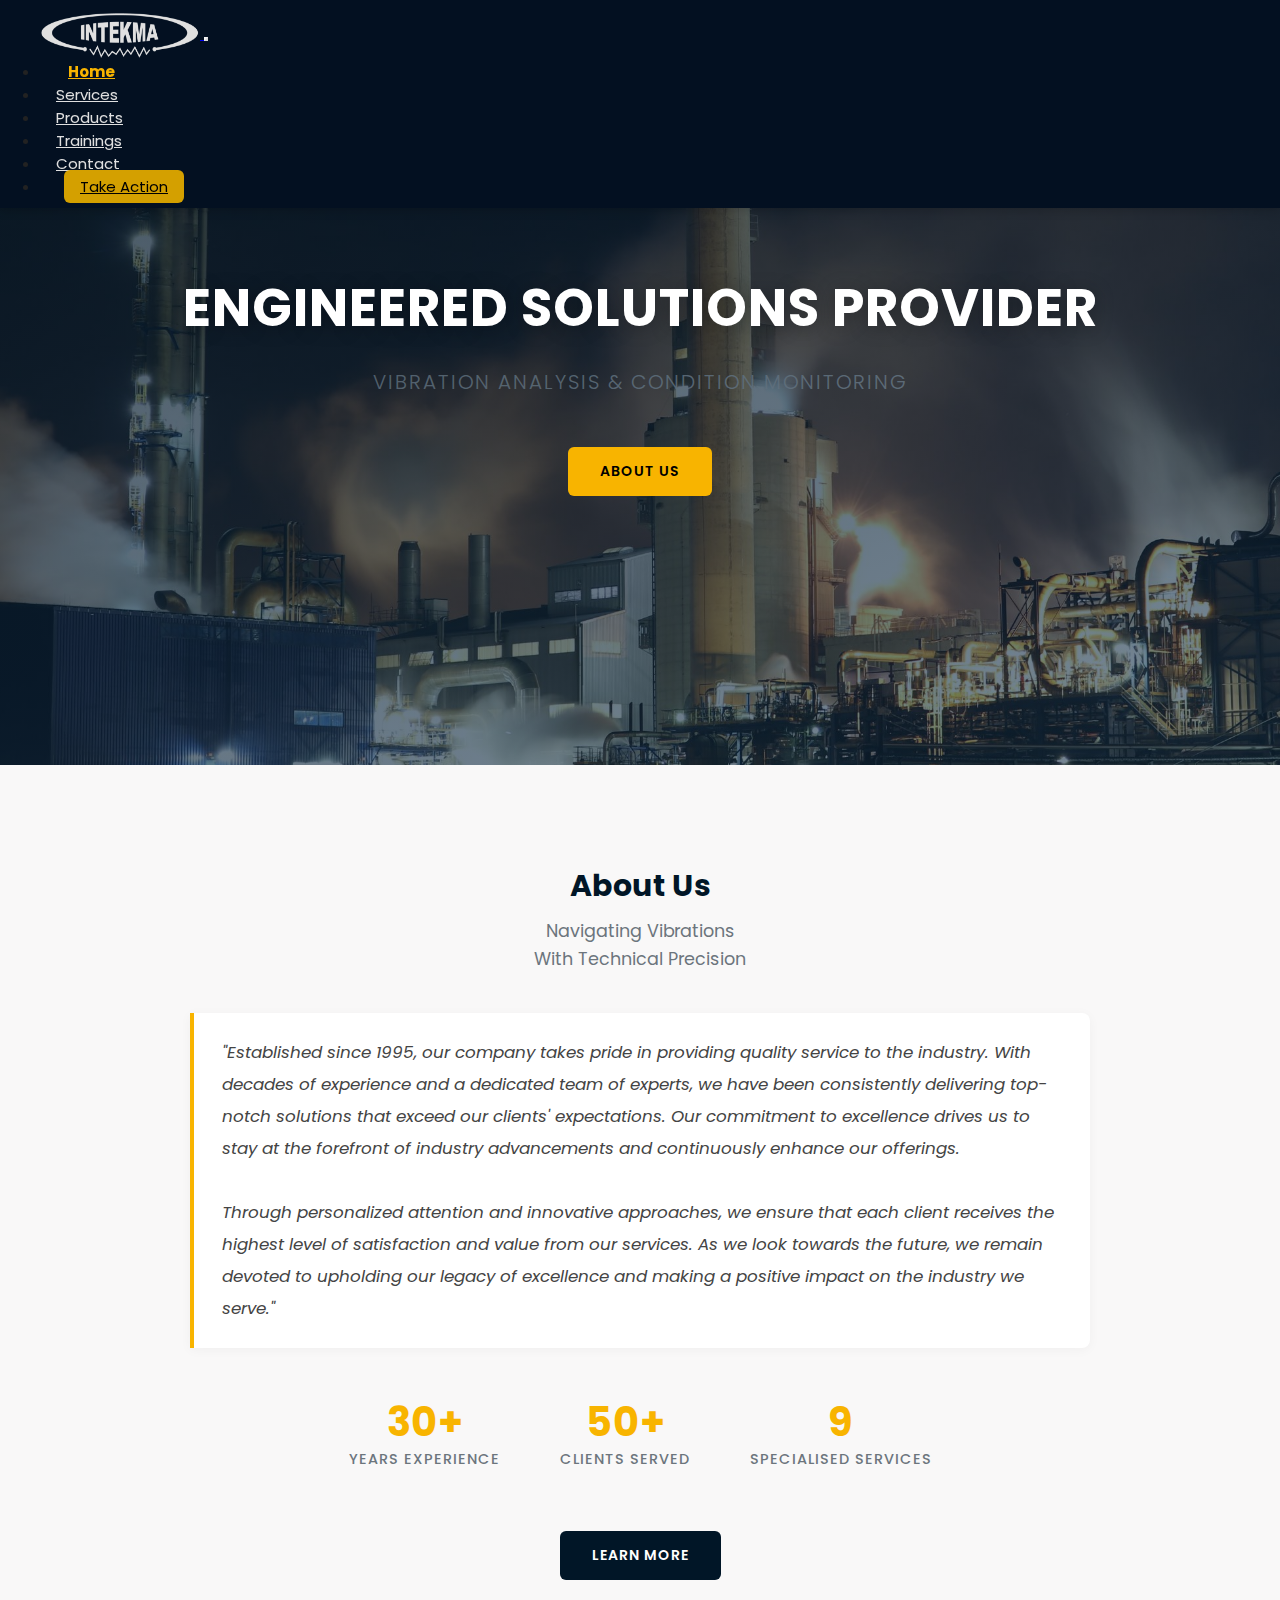
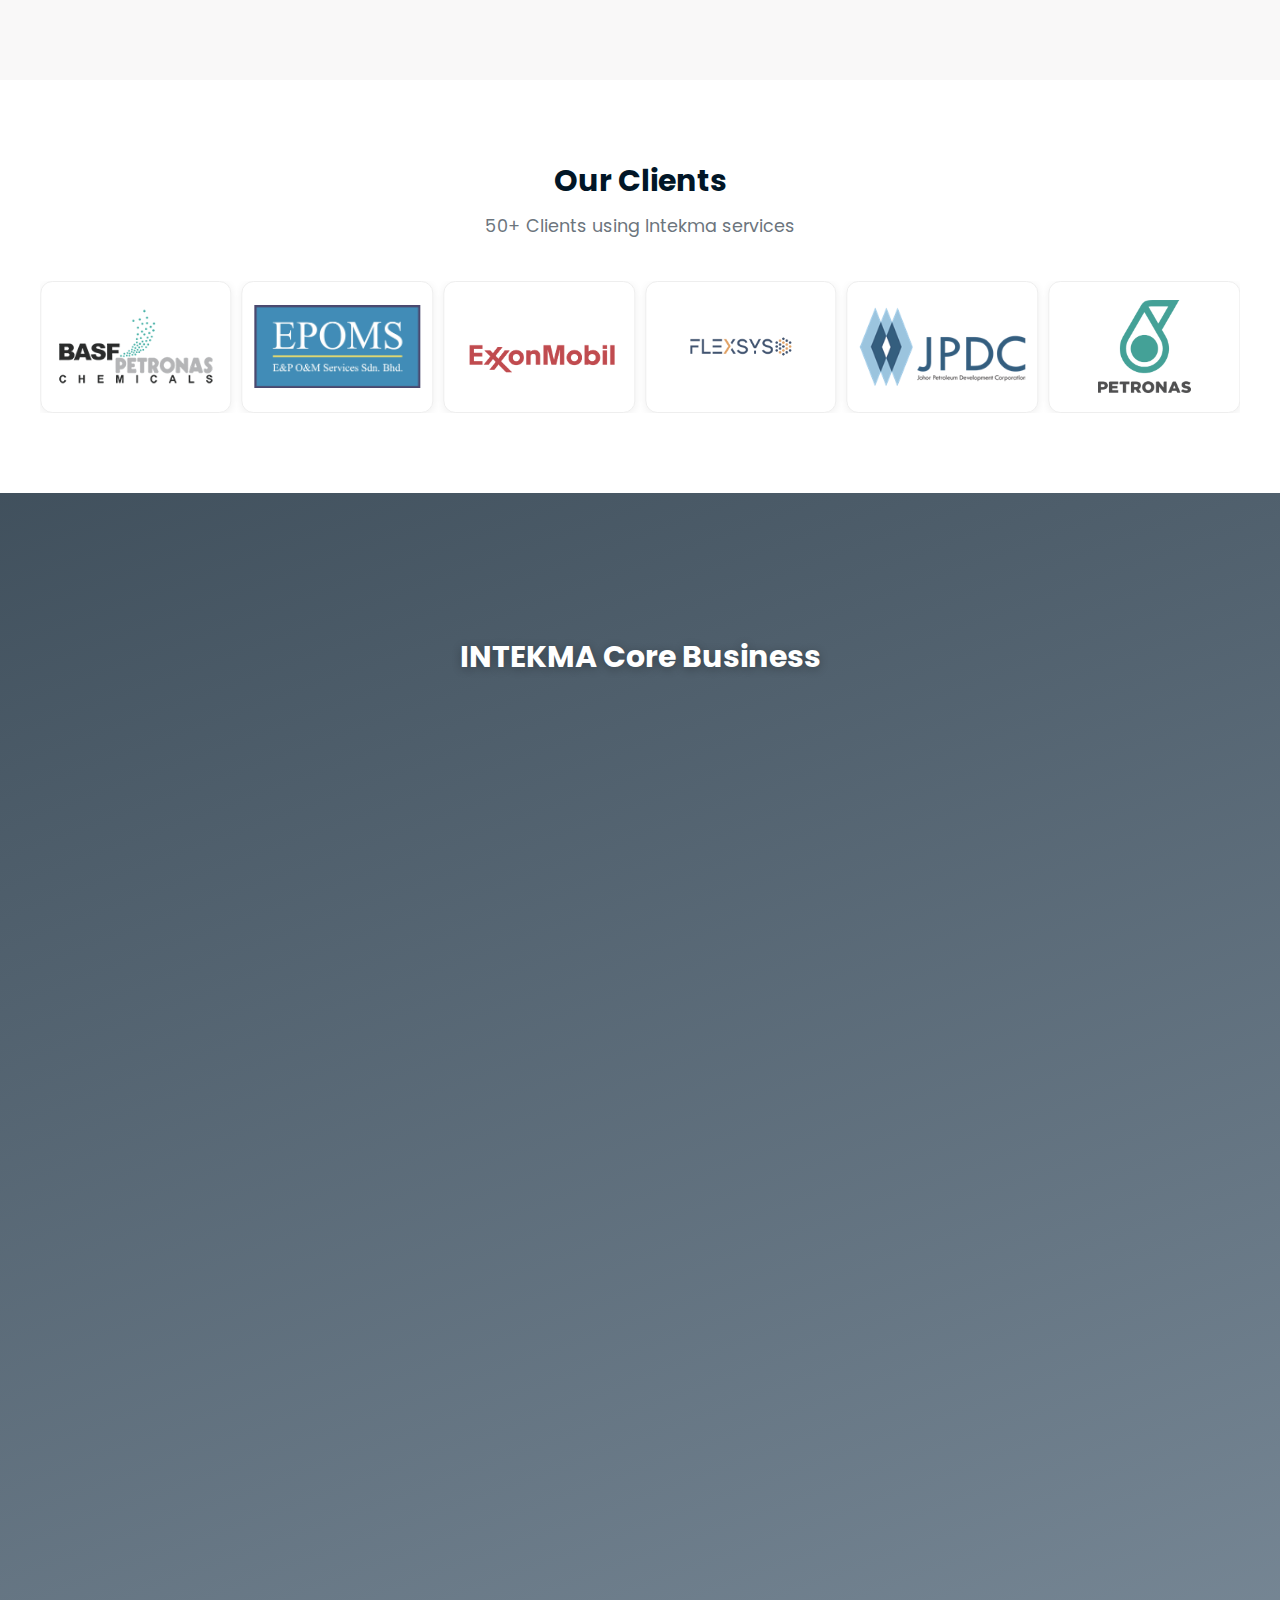
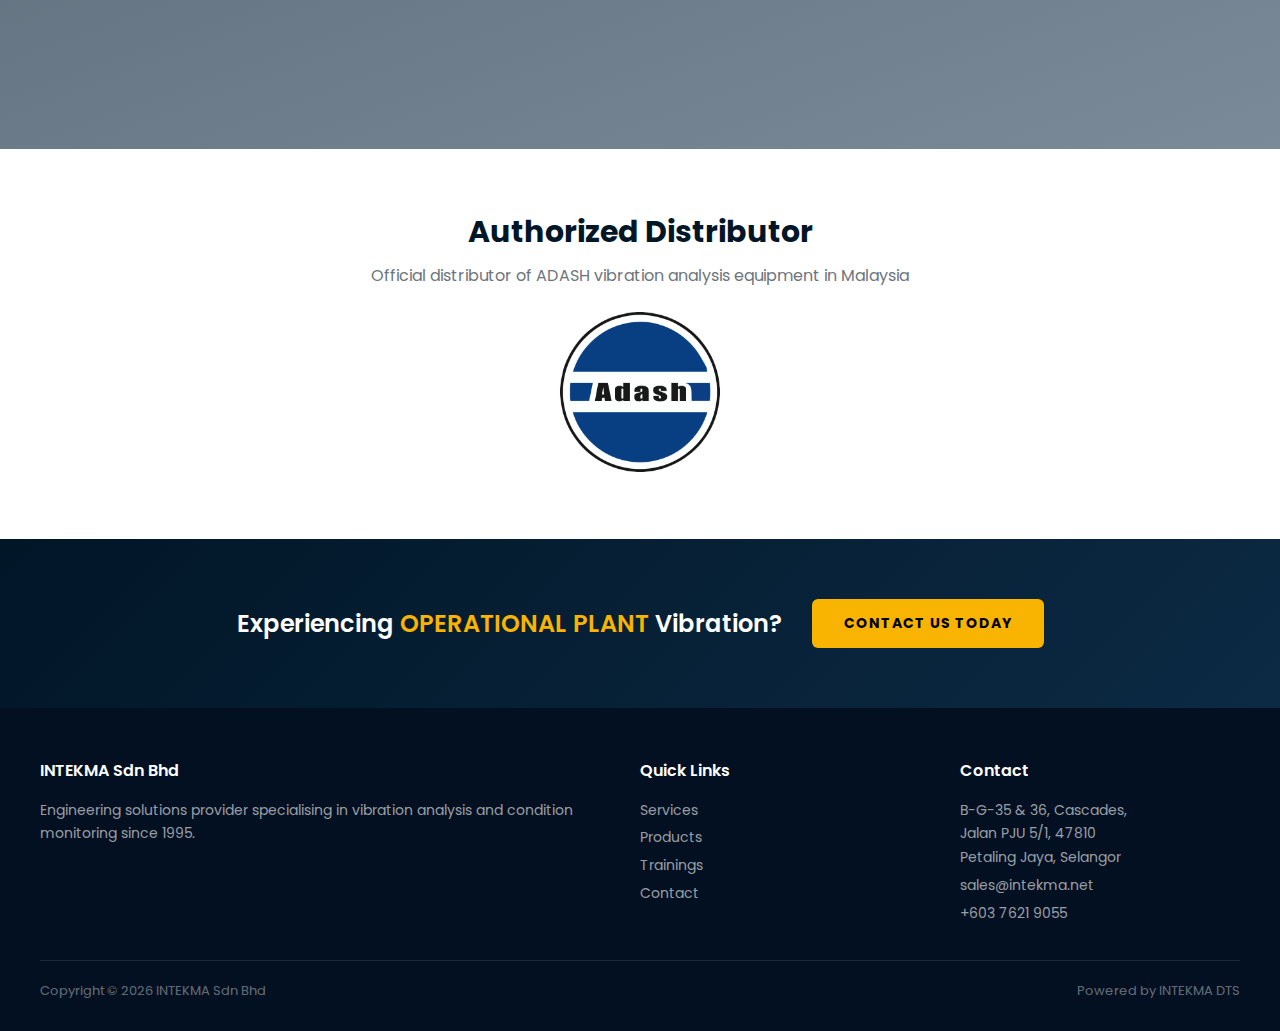
<file: index.html>
<!DOCTYPE html>
<html lang="en">
<head>
  
  <meta charset="UTF-8">
  <meta name="description" content="INTEKMA Sdn Bhd - Professional vibration analysis and condition monitoring services. Engineering solutions provider with certified training, vibration assessment, and asset reliability services since 1995.">
  <meta name="keywords" content="vibration analysis, condition monitoring, engineering services, asset reliability, predictive maintenance, Malaysia">
  <meta name="viewport" content="width=device-width, initial-scale=1.0">
  <title>INTEKMA | Engineering Solutions Provider - Vibration Analysis & Condition Monitoring</title>
  
  <!-- Open Graph Meta Tags -->
  <meta property="og:title" content="INTEKMA | Engineering Solutions Provider">
  <meta property="og:description" content="Professional vibration analysis and condition monitoring services. Engineering solutions provider with certified training since 1995.">
  <meta property="og:type" content="website">
  <meta property="og:url" content="https://intekma.net">
  <meta property="og:image" content="https://intekma.net/images/cropped-cropped-logo-light-1-296x83.png">
  
  <!-- Twitter Card Meta Tags -->
  <meta name="twitter:card" content="summary_large_image">
  <meta name="twitter:title" content="INTEKMA | Engineering Solutions Provider">
  <meta name="twitter:description" content="Professional vibration analysis and condition monitoring services since 1995.">
  
  <!-- Favicon -->
  <!-- <link rel="icon" type="image/x-icon" href="data:image/svg+xml,<svg xmlns='http://www.w3.org/2000/svg' viewBox='0 0 16 16'><path fill='%23F7B500' d='M2 4.5a.5.5 0 0 1 .5-.5h3a.5.5 0 0 1 0 1h-3a.5.5 0 0 1-.5-.5zM2 7a.5.5 0 0 1 .5-.5h7a.5.5 0 0 1 0 1h-7A.5.5 0 0 1 2 7zm0 2.5a.5.5 0 0 1 .5-.5h11a.5.5 0 0 1 0 1h-11a.5.5 0 0 1-.5-.5z'/></svg>"> -->

  <!-- Structured Data -->
  <script type="application/ld+json">
  {
    "@context": "https://schema.org",
    "@type": "Organization",
    "name": "INTEKMA Sdn Bhd",
    "url": "https://intekma.net",
    "logo": "https://intekma.net/images/cropped-cropped-logo-light-1-296x83.png",
    "description": "Professional vibration analysis and condition monitoring services provider since 1995",
    "foundingDate": "1995",
    "address": {
      "@type": "PostalAddress",
      "streetAddress": "B-G-35 & 36, Cascades, Jalan PJU 5/1, PJU 5 Kota Damansara",
      "addressLocality": "Petaling Jaya",
      "addressRegion": "Selangor",
      "postalCode": "47810",
      "addressCountry": "MY"
    },
    "contactPoint": {
      "@type": "ContactPoint",
      "telephone": "+603-7621-9055",
      "contactType": "customer service",
      "email": "sales@intekma.net"
    },
    "sameAs": [
      "https://www.linkedin.com/company/intekma"
    ]
  }
  </script>

  <!-- Bootstrap -->
  <link href="https://cdn.jsdelivr.net/npm/bootstrap@5.3.6/dist/css/bootstrap.min.css" rel="stylesheet" integrity="sha384-4Q6Gf2aSP4eDXB8Miphtr37CMZZQ5oXLH2yaXMJ2w8e2ZtHTl7GptT4jmndRuHDT" crossorigin="anonymous">
  <!-- Personalized css -->
  <link rel="stylesheet" href="style.css">
  <!-- Personalized js -->
  <script src="index.js" defer></script>
  <!-- Swiper js -->
  <link rel="stylesheet" href="https://cdn.jsdelivr.net/npm/swiper@11/swiper-bundle.min.css"/>


</head>
  
<body>

  <!-- NAVBAR SECTION -->
  <section>
    <nav class="navbar navbar-expand-lg">
      <div class="container-fluid">
        <a class="navbar-brand" href="index.html">
          <img src="images/cropped-cropped-logo-light-1-296x83.png" alt="INTEKMA Logo" width="160" height="50" class="d-inline-block align-text-top">
          <!-- Intekma Sdn Bhd -->
        </a>
        <button class="navbar-toggler" type="button" data-bs-toggle="collapse" data-bs-target="#navbarTogglerDemo02" aria-controls="navbarTogglerDemo02" aria-expanded="false" aria-label="Toggle navigation">
          <span class="navbar-toggler-icon"></span>
        </button>
        <div class="collapse navbar-collapse" id="navbarTogglerDemo02">
          <ul class="navbar-nav ms-auto mb-2 mb-lg-0 nav-underline">
            <li class="nav-item">
              <a class="nav-link active" aria-current="page" href="#">Home</a>
            </li>
            <li class="nav-item">
              <a class="nav-link" href="services.html">Services</a>
            </li>
            <li class="nav-item">
              <a class="nav-link" href="product.html">Products</a>
            </li>
            <li class="nav-item">
              <a class="nav-link" href="training.html">Trainings</a>
            </li>
            <li class="nav-item">
              <a class="nav-link" href="contact.html">Contact</a>
            </li>
            <li class="nav-item">
              <a class="nav-link cta" href="mailto:azmi@intekma.net">Take Action</a>
            </li>
          </ul>
        </div>
      </div>
    </nav>
  </section>

  
  <section>
  
    <!-- HERO SECTION -->
    <section class="hero home-hero">
      <div class="hero-text">
        <h1>ENGINEERED SOLUTIONS PROVIDER</h1>
        <p>Vibration Analysis & Condition Monitoring</p>
      </div>
      <a href="#about-section" class="btn" aria-label="Learn more about INTEKMA services">ABOUT US</a>
    </section>

    <!-- ABOUT SECTION -->
    <section id="about-section" class="about-section">
      <div class="about-container">
        <h2 class="section-title">About Us</h2>
        <h3 class="section-subtitle">Navigating Vibrations<br>With Technical Precision</h3>

        <blockquote class="about-quote">
          "Established since 1995, our company takes pride in providing quality service to the industry. With decades of experience and a dedicated team of experts, we have been consistently delivering top-notch solutions that exceed our clients' expectations. Our commitment to excellence drives us to stay at the forefront of industry advancements and continuously enhance our offerings.<br><br>Through personalized attention and innovative approaches, we ensure that each client receives the highest level of satisfaction and value from our services. As we look towards the future, we remain devoted to upholding our legacy of excellence and making a positive impact on the industry we serve."
        </blockquote>

        <div class="about-stats">
          <div class="about-stat">
            <span class="stat-number">30+</span>
            <span class="stat-label">Years Experience</span>
          </div>
          <div class="about-stat">
            <span class="stat-number">50+</span>
            <span class="stat-label">Clients Served</span>
          </div>
          <div class="about-stat">
            <span class="stat-number">9</span>
            <span class="stat-label">Specialised Services</span>
          </div>
        </div>

        <a href="contact.html" class="btn about-btn" aria-label="Learn more about INTEKMA's engineering services and experience">Learn More</a>
      </div>
    </section>

    <!-- OUR CLIENT SECTION -->
    <section id="client-section" class="client-section">
      <div class="client-container">
        <h2 class="section-title">Our Clients</h2>
        <h3 class="section-subtitle">50+ Clients using Intekma services</h3>

        <!-- Slider main container -->
        <div class="swiper">
          <div class="swiper-wrapper">
            <div class="swiper-slide">
              <div class="logo-wrapper">
                <img src="images/arkema-logo.png" alt="Arkema company logo">
              </div>
            </div>
            <div class="swiper-slide">
              <div class="logo-wrapper">
                <img src="images/basf-logo.png" alt="BASF company logo">
              </div>
            </div>
            <div class="swiper-slide">
              <div class="logo-wrapper">
                <img src="images/epoms-logo.jpg" alt="EPOMS company logo">
              </div>
              
            </div>
            <div class="swiper-slide">
              <div class="logo-wrapper">
                <img src="images/exxonMobil-logo.png" alt="ExxonMobil company logo">
              </div>
              
            </div>
            <div class="swiper-slide">
              <div class="logo-wrapper">
                <img src="images/flexsys-logo.png" alt="Flexsys company logo">
              </div>
              
            </div>
            <div class="swiper-slide">
              <div class="logo-wrapper">
                <img src="images/jpdc-logo.png" alt="JPDC company logo">
              </div>
              
            </div>
            <div class="swiper-slide">
              <div class="logo-wrapper">
                <img src="images/petronas-logo.png" alt="Petronas company logo">
              </div>
              
            </div>
            <div class="swiper-slide">
              <div class="logo-wrapper">
                <img src="images/klcc-logo.png" alt="KLCC company logo">
              </div>
            </div>
            <div class="swiper-slide">
              <div class="logo-wrapper">
                <img src="images/lynas-logo.png" alt="Lynas company logo">
              </div>
            </div>
            <div class="swiper-slide">
              <div class="logo-wrapper">
                <img src="images/malaysianrefining-logo.jpg" alt="Malaysian Refining company logo">
              </div>
            </div>
            <div class="swiper-slide">
              <div class="logo-wrapper">
                <img src="images/polyplastic-logo.png" alt="Polyplastic company logo">
              </div>
            </div>
            <div class="swiper-slide">
              <div class="logo-wrapper">
                <img src="images/valser-logo.png" alt="Valser company logo">
              </div>
            </div>
          </div>
        </div>

      </div>

    </section>

      <!-- CORE BUSINESS SECTION -->
      <section id="corebusiness-section" class="hero corebusiness-hero">
        <div class="corebusiness-subtitle">
          <h2>INTEKMA Core Business</h2>
        </div>

        <div class="corebusiness-card-wrapper">

          <a href="training.html" class="corebusiness-card w-inline-block" aria-label="View certified training programs including vibration analysis and asset reliability">
            <div class="corebusiness-card-img-wrap">
              <img src="images/cat2_1.jpg" alt="Vibration analysis training session with participants" class="corebusiness-card-image">
            </div>
            <div class="corebusiness-card-info">
              <h3>Certified Training Provider</h3>
              <ul>
                <li>Vibration Analysis CAT-I, II & III</li>
                <li>Asset Reliability Practitioner (ARP L1 & 2)</li>
                <li>ICML Training (MLA-I & II)</li>
                <li>Thermography (L1 & 2)</li>
              </ul>
            </div>
          </a>

          <a href="services.html" class="corebusiness-card w-inline-block" aria-label="Explore engineering services including vibration assessment and analysis">
            <div class="corebusiness-card-img-wrap">
              <img src="images/cat2_2.jpg" alt="Engineering team conducting vibration analysis" class="corebusiness-card-image">
            </div>
            <div class="corebusiness-card-info">
              <h3>Engineering Services</h3>
              <ul>
                <li>EI-AVIFF LOF Assessment, ODS, OMA, FEA, CFD</li>
                <li>Stress Analysis, Dynamic Analysis, Vibration Analysis (Modal & Harmonic), Fatigue Analysis</li>
                <li>Strain Measurement, Detail Engineering Design Work, Vibration Control Solutions</li>
              </ul>
            </div>
          </a>

          <a href="product.html" class="corebusiness-card w-inline-block" aria-label="View project development and delivery solutions">
            <div class="corebusiness-card-img-wrap">
              <img src="images/cat2_3.jpg" alt="Project development and vibration control equipment" class="corebusiness-card-image">
            </div>
            <div class="corebusiness-card-info">
              <h3>Project Development & Delivery</h3>
              <!-- <p>AVT EasyBrace®, GERB Viscodampers®, Dynamic Vibration Clamp, CTC, ADASH Analysers, RONDS, B&K.</p> -->
              <ul>
                <li>AVT EasyBrace®</li>
                <li>GERB Viscodampers®</li>
                <li>Dynamic Vibration Clamp</li>
              </ul>
            </div>
          </a>

          <a href="services.html" class="corebusiness-card w-inline-block" aria-label="Learn about data acquisition analysis and troubleshooting services">
            <div class="corebusiness-card-img-wrap">
              <img src="images/cat2_4.jpg" alt="Data acquisition and vibration monitoring equipment" class="corebusiness-card-image">
            </div>
            <div class="corebusiness-card-info">
              <h3>Data Acquisition Analysis & Troubleshooting</h3>
              <!-- <p>Vibration Measurement & Monitoring, Thermography Survey & Analysis, In-Service Lubricant Sampling & Diagnosis</p> -->
              <ul>
                <li>Vibration Measurement & Monitoring</li>
                <li>Thermography Survey & Analysis</li>
                <li>In-Service Lubricant Sampling & Diagnosis</li>
              </ul>
            </div>
          </a>

          <a href="services.html" class="corebusiness-card w-inline-block" aria-label="Discover technology solutions and analysis capabilities">
            <div class="corebusiness-card-img-wrap">
              <img src="images/cat2_1.jpg" alt="Advanced vibration assessment technology" class="corebusiness-card-image">
            </div>
            <div class="corebusiness-card-info">
              <h3>Technology Solutions & Analysis</h3>
              <!-- <p>Advance Vibration Assessement, Measurement, Monitoring, Analysis & Rectification Works for Your Asset. Structural Health Monitoring. Corrosion Monitoring.</p> -->
              <ul>
                <li>Advance Vibration Assessement</li>
                <li>Measurement, Monitoring, Analysis & Rectification Works for Your Asset</li>
                <li>Structural Health Monitoring</li>
                <li>Corrosion Monitoring</li>
              </ul>
            </div>
          </a>

        </div>
        
      </section>



  </section>


  
  <!-- CORE BUSINESS SECTION -->
   <!-- <section>

    </section>
    <div id="core" class="dark-section">
      <div class="column">
        <h2>INTEKMA Core Business</h2>
        <h3>Certified Training Provider</h3>
        <p>MOBIUS Institute Vibration Analysis CAT-I, II & III, Asset Reliability Practitioner (ARP L1 & 2), ICML Training (MLA-I & II), Thermography (L1 & 2)</p>
        <h3>Engineering Services</h3>
        <p>EI-AVIFF LOF Assessment, ODS, OMA, FEA, CFD, Stress Analysis, Dynamic Analysis, Vibration Analysis (Modal & Harmonic), Fatigue Analysis, Strain Measurement, Dynamic Analysis, Detail Engineering Design Work, Vibration Control Solutions</p>
        <h3>Project Development & Delivery</h3>
        <p>AVT EasyBrace®, GERB Viscodampers®, Dynamic Vibration Clamp, CTC, ADASH Analysers, RONDS, B&K.</p>
        <h3>Data Acquisition Analysis & Troubleshooting</h3>
        <p>Vibration Measurement & Monitoring, Thermography Survey & Analysis, In-Service Lubricant Sampling & Diagnosis</p>
        <h3>Technology Solutions & Analysis</h3>
        <p>Advance Vibration Assessement, Measurement, Monitoring, Analysis & Rectification Works for Your Asset. Structural Health Monitoring. Corrosion Monitoring.</p>
      </div>
      <div class="column">
        <p class="highlight">The place where you can get bespoke solution for all your OPERATIONAL PLANT needs</p>
        <a href="contact.html" class="btn">Learn More</a>
      </div>
    </div>

   </section> -->
  

<!-- AUTHORIZED DISTRIBUTOR SECTION -->
<section class="distributor-section">
  <h2>Authorized Distributor</h2>
  <p>Official distributor of ADASH vibration analysis equipment in Malaysia</p>
  <a href="product.html"><img src="images/adash-logo.png" alt="Adash - Authorized distributor for vibration analysis equipment" /></a>
</section>

<!-- CALL-TO-ACTION SECTION -->
<section class="cta-section">
  <div class="cta-container">
    <h2>
      Experiencing <span class="highlighted">OPERATIONAL PLANT</span> Vibration?
    </h2>
    <a href="contact.html" class="cta-button" aria-label="Contact INTEKMA for operational plant vibration solutions">CONTACT US TODAY</a>
  </div>
</section>

  <!-- FOOTER -->
  <footer class="footer">
    <div class="footer-content">
      <div class="footer-col">
        <h4>INTEKMA Sdn Bhd</h4>
        <p>Engineering solutions provider specialising in vibration analysis and condition monitoring since 1995.</p>
      </div>
      <div class="footer-col">
        <h4>Quick Links</h4>
        <p><a href="services.html">Services</a></p>
        <p><a href="product.html">Products</a></p>
        <p><a href="training.html">Trainings</a></p>
        <p><a href="contact.html">Contact</a></p>
      </div>
      <div class="footer-col">
        <h4>Contact</h4>
        <p>B-G-35 & 36, Cascades,<br>Jalan PJU 5/1, 47810<br>Petaling Jaya, Selangor</p>
        <p><a href="mailto:sales@intekma.net">sales@intekma.net</a></p>
        <p><a href="tel:+60376219055">+603 7621 9055</a></p>
      </div>
    </div>
    <div class="footer-bottom">
      <div>Copyright &copy; 2026 INTEKMA Sdn Bhd</div>
      <div>Powered by INTEKMA DTS</div>
    </div>
  </footer>

  <!-- Bootstrap cdn -->
  <script src="https://cdn.jsdelivr.net/npm/@popperjs/core@2.11.8/dist/umd/popper.min.js" integrity="sha384-I7E8VVD/ismYTF4hNIPjVp/Zjvgyol6VFvRkX/vR+Vc4jQkC+hVqc2pM8ODewa9r" crossorigin="anonymous"></script>
  <script src="https://cdn.jsdelivr.net/npm/bootstrap@5.3.6/dist/js/bootstrap.min.js" integrity="sha384-RuyvpeZCxMJCqVUGFI0Do1mQrods/hhxYlcVfGPOfQtPJh0JCw12tUAZ/Mv10S7D" crossorigin="anonymous"></script>
  
  <!-- Swiper js cdn -->
  <script src="https://cdn.jsdelivr.net/npm/swiper@11/swiper-bundle.min.js"></script>

</body>
</html>
</file>
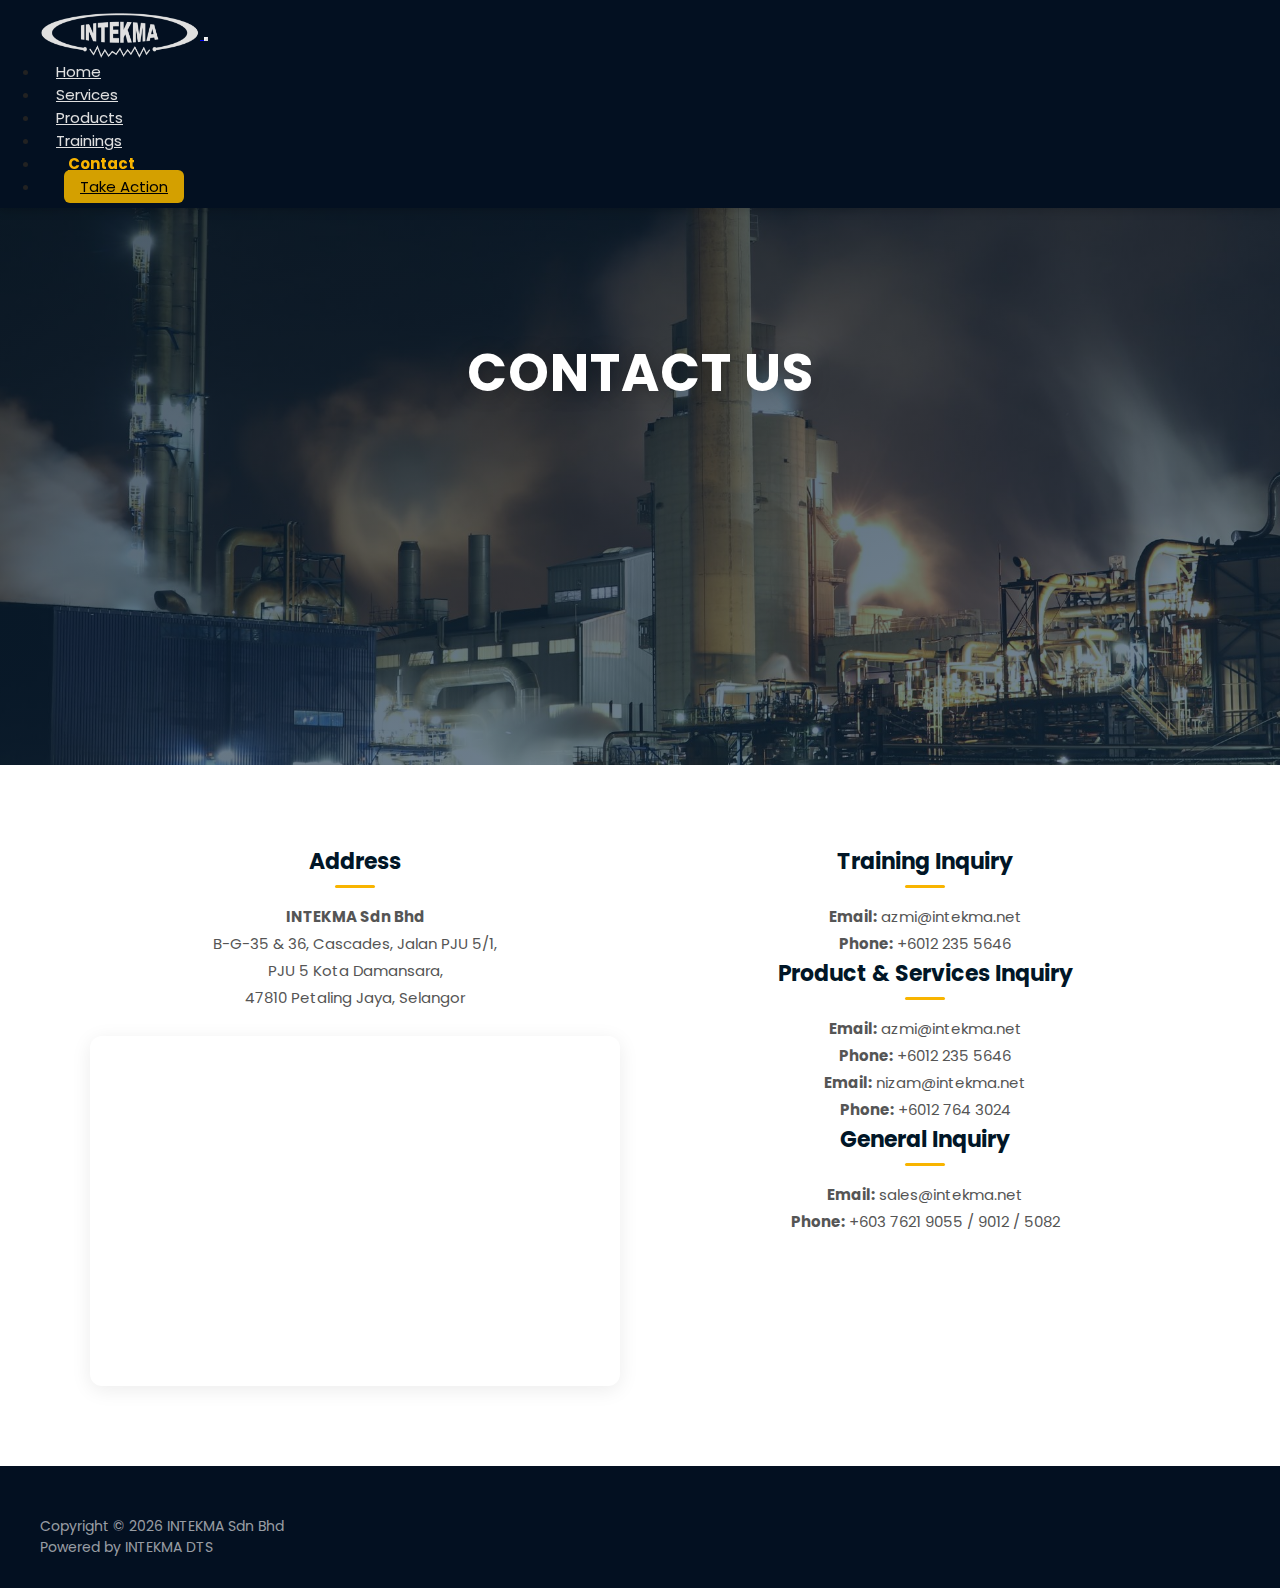
<file: contact.html>
<!DOCTYPE html>
<html lang="en">
<head>
  <meta charset="UTF-8">
  <title>INTEKMA | Contact Us</title>

  <!-- Bootstrap -->
  <link href="https://cdn.jsdelivr.net/npm/bootstrap@5.3.6/dist/css/bootstrap.min.css" rel="stylesheet" integrity="sha384-4Q6Gf2aSP4eDXB8Miphtr37CMZZQ5oXLH2yaXMJ2w8e2ZtHTl7GptT4jmndRuHDT" crossorigin="anonymous">
  <!-- Personalized css -->
  <link rel="stylesheet" href="style.css">
  <style>
    .contact-column {
      text-align: center;
    }
  </style>
</head>
<body>

  <!-- NAVBAR SECTION -->
  <section>
    <nav class="navbar navbar-expand-lg">
      <div class="container-fluid">
        <a class="navbar-brand" href="index.html">
          <img src="images/cropped-cropped-logo-light-1-296x83.png" alt="INTEKMA Logo" width="160" height="50" class="d-inline-block align-text-top">
          <!-- Intekma Sdn Bhd -->
        </a>
        <button class="navbar-toggler" type="button" data-bs-toggle="collapse" data-bs-target="#navbarTogglerDemo02" aria-controls="navbarTogglerDemo02" aria-expanded="false" aria-label="Toggle navigation">
          <span class="navbar-toggler-icon"></span>
        </button>
        <div class="collapse navbar-collapse" id="navbarTogglerDemo02">
          <ul class="navbar-nav ms-auto mb-2 mb-lg-0 nav-underline">
            <li class="nav-item">
              <a class="nav-link" href="index.html">Home</a>
            </li>
            <li class="nav-item">
              <a class="nav-link" href="services.html">Services</a>
            </li>
            <li class="nav-item">
              <a class="nav-link" href="product.html">Products</a>
            </li>
            <li class="nav-item">
              <a class="nav-link" href="training.html">Trainings</a>
            </li>
            <li class="nav-item">
              <a class="nav-link active" aria-current="page" href="contact.html">Contact</a>
            </li>
            <li class="nav-item">
              <a class="nav-link cta" href="mailto:azmi@intekma.net">Take Action</a>
            </li>
          </ul>
        </div>
      </div>
    </nav>
  </section>

  <section>

    <!-- CONTACT SECTION -->
    <section class="hero home-hero">
      <div class="hero-text">
        <h1>CONTACT US</h1>
      </div>
    </section>


  </section>
  <!-- CONTACT SECTION -->
  <section class="contact-section">
    <div class="contact-container">
      <div class="contact-column">
        <h2>Address</h2>
        <p>
          <strong>INTEKMA Sdn Bhd</strong><br>
          B-G-35 & 36, Cascades, Jalan PJU 5/1,<br>
          PJU 5 Kota Damansara,<br>
          47810 Petaling Jaya, Selangor
        </p>
        <br>
        <div class="map-container">
            <iframe src="https://www.google.com/maps/embed?pb=!1m14!1m8!1m3!1d7967.541355627059!2d101.596685!3d3.15507!3m2!1i1024!2i768!4f13.1!3m3!1m2!1s0x31cc5373da588751%3A0xc2e8cc104fe2ab9e!2sIntekma%20Sdn%20Bhd!5e0!3m2!1sen!2sus!4v1746176052079!5m2!1sen!2sus" width="400" height="300" style="border:0;" allowfullscreen="" loading="lazy" referrerpolicy="no-referrer-when-downgrade"></iframe>
        </div>
      </div>
      

      <div class="contact-column">
        <h2>Training Inquiry</h2>
        <p>
          <strong>Email:</strong> azmi@intekma.net<br>
          <strong>Phone:</strong> +6012 235 5646
        </p>

        <h2>Product & Services Inquiry</h2>
        <p>
          <strong>Email:</strong> azmi@intekma.net<br>
          <strong>Phone:</strong> +6012 235 5646<br>
          <strong>Email:</strong> nizam@intekma.net<br>
          <strong>Phone:</strong> +6012 764 3024
        </p>

        <h2>General Inquiry</h2>
        <p>
          <strong>Email:</strong> sales@intekma.net<br>
          <strong>Phone:</strong> +603 7621 9055 / 9012 / 5082
        </p>
      </div>
    </div>
  </section>

  <!-- FOOTER -->
  <footer class="footer">
    <div>Copyright © 2026 INTEKMA Sdn Bhd</div>
    <div>Powered by INTEKMA DTS</div>
  </footer>

  <script src="https://cdn.jsdelivr.net/npm/@popperjs/core@2.11.8/dist/umd/popper.min.js" integrity="sha384-I7E8VVD/ismYTF4hNIPjVp/Zjvgyol6VFvRkX/vR+Vc4jQkC+hVqc2pM8ODewa9r" crossorigin="anonymous"></script>
  <script src="https://cdn.jsdelivr.net/npm/bootstrap@5.3.6/dist/js/bootstrap.min.js" integrity="sha384-RuyvpeZCxMJCqVUGFI0Do1mQrods/hhxYlcVfGPOfQtPJh0JCw12tUAZ/Mv10S7D" crossorigin="anonymous"></script>

</body>
</html>
</file>
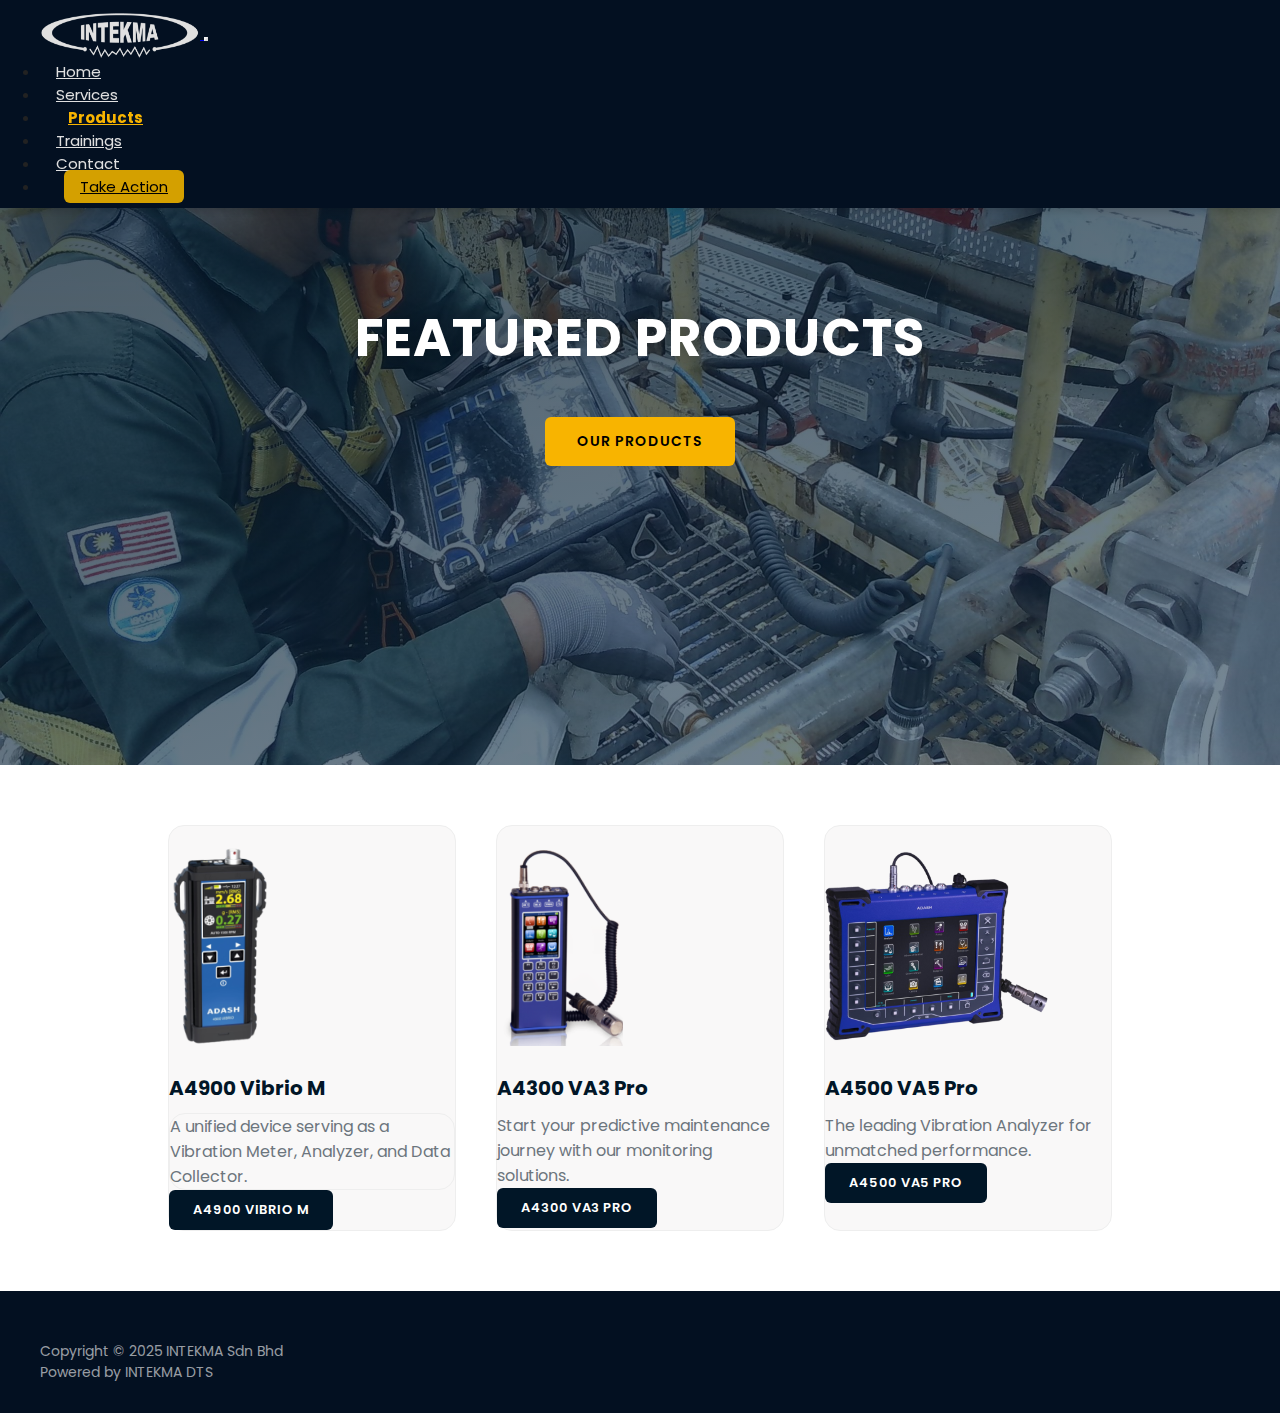
<file: product.html>
<!DOCTYPE html>
<html lang="en">
<head>
  <meta charset="UTF-8">
  <title>INTEKMA | Services</title>

  <!-- Bootstrap -->
  <link href="https://cdn.jsdelivr.net/npm/bootstrap@5.3.6/dist/css/bootstrap.min.css" rel="stylesheet" integrity="sha384-4Q6Gf2aSP4eDXB8Miphtr37CMZZQ5oXLH2yaXMJ2w8e2ZtHTl7GptT4jmndRuHDT" crossorigin="anonymous">
  <!-- Personalized css -->
  <link rel="stylesheet" href="style.css">

</head>
<body>

  <!-- NAVBAR SECTION -->
  <section>
    <nav class="navbar navbar-expand-lg">
      <div class="container-fluid">
        <a class="navbar-brand" href="index.html">
          <img src="images/cropped-cropped-logo-light-1-296x83.png" alt="INTEKMA Logo" width="160" height="50" class="d-inline-block align-text-top">
          <!-- Intekma Sdn Bhd -->
        </a>
        <button class="navbar-toggler" type="button" data-bs-toggle="collapse" data-bs-target="#navbarTogglerDemo02" aria-controls="navbarTogglerDemo02" aria-expanded="false" aria-label="Toggle navigation">
          <span class="navbar-toggler-icon"></span>
        </button>
        <div class="collapse navbar-collapse" id="navbarTogglerDemo02">
          <ul class="navbar-nav ms-auto mb-2 mb-lg-0 nav-underline">
            <li class="nav-item">
              <a class="nav-link" href="index.html">Home</a>
            </li>
            <li class="nav-item">
              <a class="nav-link" href="services.html">Services</a>
            </li>
            <li class="nav-item">
              <a class="nav-link active" aria-current="page" href="product.html">Products</a>
            </li>
            <li class="nav-item">
              <a class="nav-link" href="training.html">Trainings</a>
            </li>
            <li class="nav-item">
              <a class="nav-link" href="contact.html">Contact</a>
            </li>
            <li class="nav-item">
              <a class="nav-link cta" href="mailto:azmi@intekma.net">Take Action</a>
            </li>
          </ul>
        </div>
      </div>
    </nav>
  </section>

    <!-- FEATURED PRODUCT HERO SECTION -->
    <section class="hero product-hero">
      <div class="hero-text">
        <h1>FEATURED PRODUCTS</h1>
      </div>
      <a href="#product-list" class="btn">OUR PRODUCTS</a>
    </section>

  </section>


<!-- PRODUCT LIST SECTION -->
<section id="product-list" class="about products-grid ">

    <!-- <div class="product-item">
      <a href="https://adash.com/portable-vibration-devices/a4900-vibrio-vibration-meter" target="_blank">
        <h3>A4900 Vibrio M</h3>
        <img src="images/product1.svg" alt="A4900 Vibrio M" />
        <p>A unified device serving as a Vibration Meter, Analyzer, and Data Collector.</p>
      </a>
    </div> -->

    <div class="card product-item" style="width: 18rem;">
      <img src="images/product1.svg" class="card-img-top" alt="...">
      <div class="card-body d-flex flex-column">
        <h5 class="card-title">A4900 Vibrio M</h5>
        <p class="card-text product-item">A unified device serving as a Vibration Meter, Analyzer, and Data Collector.</p>
        <a href="https://adash.com/portable-vibration-devices/a4900-vibrio-vibration-meter" class="btn mt-auto product-button">A4900 Vibrio M</a>
      </div>
    </div>
  
    <!-- <div class="product-item">
      <a href="https://adash.com/portable-vibration-devices/a4300-va3-vibration-analyzer" target="_blank">
        <h3>A4300 VA3 Pro</h3>
        <img src="images/product2.svg" alt="A4300 VA3 Pro" />
        <p>Start your predictive maintenance journey with our monitoring solutions.</p>
      </a>
    </div> -->


    <div class="card product-item" style="width: 18rem;">
      <img src="images/product2.svg" class="card-img-top" alt="...">
      <div class="card-body d-flex flex-column">
        <h5 class="card-title">A4300 VA3 Pro</h5>
        <p class="card-text">Start your predictive maintenance journey with our monitoring solutions.</p>
        <a href="https://adash.com/portable-vibration-devices/a4300-va3-vibration-analyzer" class="btn product-button mt-auto">A4300 VA3 Pro</a>
      </div>
    </div>
  
    <!-- <div class="product-item">
      <a href="https://adash.com/portable-vibration-devices/a4500-va5-vibration-analysis-thermal-imaging-ultrasound" target="_blank">
        <h3>A4500 VA5 Pro</h3>
        <img src="images/product3.svg" alt="A4500 VA5 Pro" />
        <p>The leading Vibration Analyzer for unmatched performance.</p>
      </a>
    </div> -->

    <div class="card product-item" style="width: 18rem;">
      <img src="images/product3.svg" class="card-img-top" alt="...">
      <div class="card-body d-flex flex-column">
        <h5 class="card-title">A4500 VA5 Pro</h5>
        <p class="card-text">The leading Vibration Analyzer for unmatched performance.</p>
        <a href="https://adash.com/portable-vibration-devices/a4500-va5-vibration-analysis-thermal-imaging-ultrasound" class="btn product-button mt-auto">A4500 VA5 Pro</a>
      </div>
    </div>
  
  </section>

  <!-- FOOTER -->
  <footer class="footer">
    <div>Copyright © 2025 INTEKMA Sdn Bhd</div>
    <div>Powered by INTEKMA DTS</div>
  </footer>

  <script src="https://cdn.jsdelivr.net/npm/@popperjs/core@2.11.8/dist/umd/popper.min.js" integrity="sha384-I7E8VVD/ismYTF4hNIPjVp/Zjvgyol6VFvRkX/vR+Vc4jQkC+hVqc2pM8ODewa9r" crossorigin="anonymous"></script>
  <script src="https://cdn.jsdelivr.net/npm/bootstrap@5.3.6/dist/js/bootstrap.min.js" integrity="sha384-RuyvpeZCxMJCqVUGFI0Do1mQrods/hhxYlcVfGPOfQtPJh0JCw12tUAZ/Mv10S7D" crossorigin="anonymous"></script>

</body>
</html>
</file>
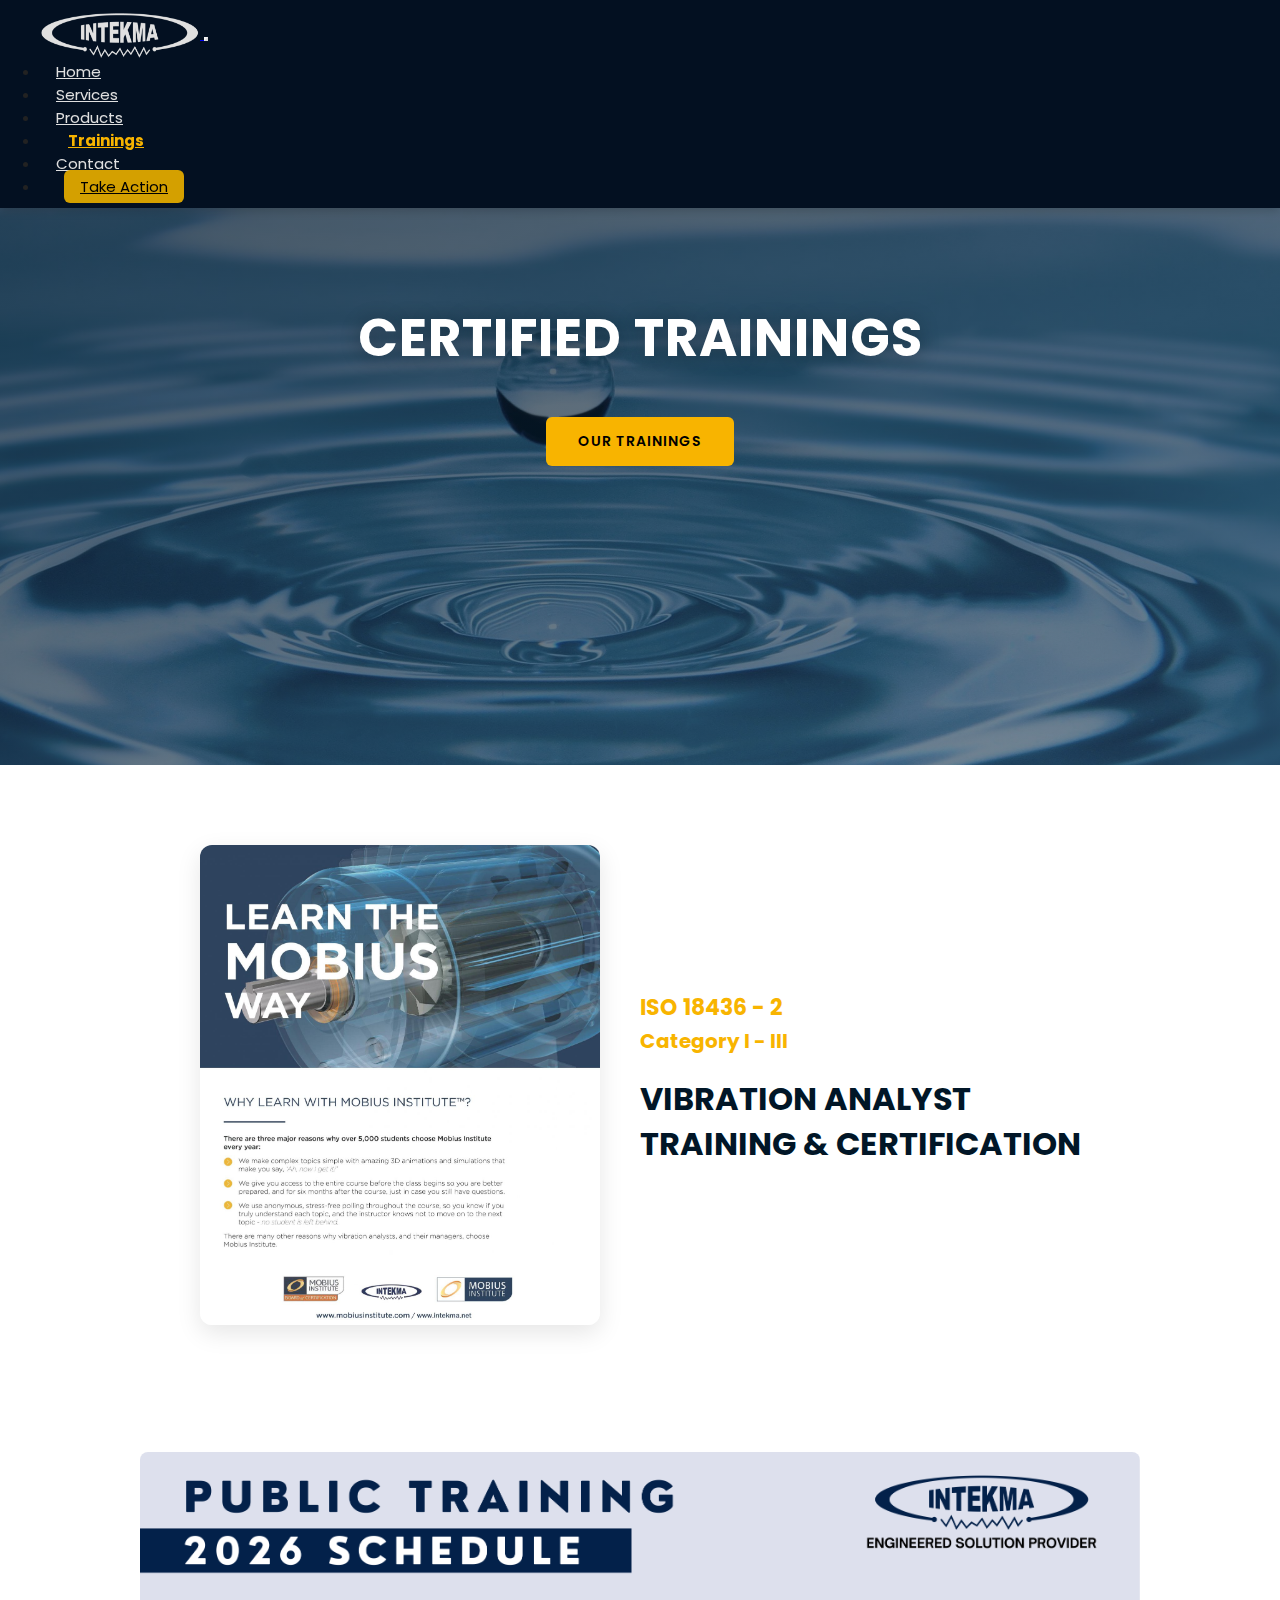
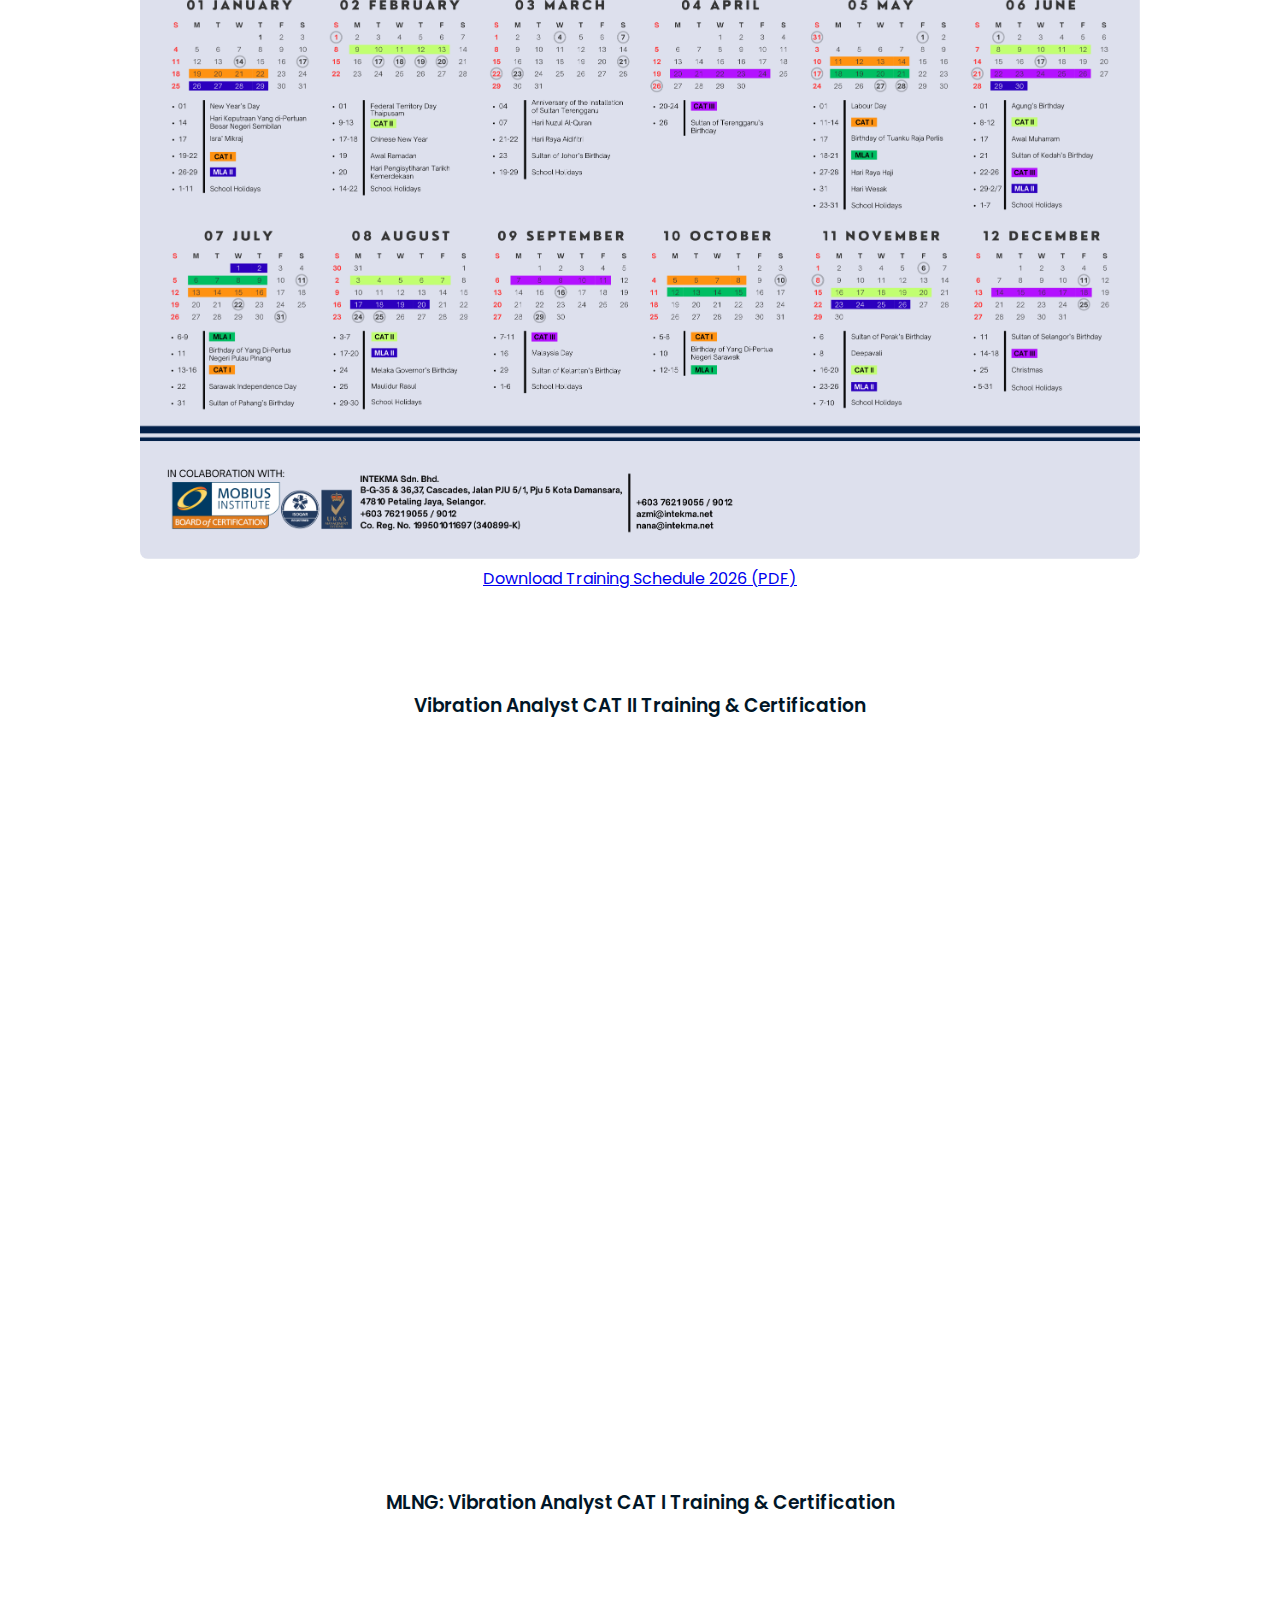
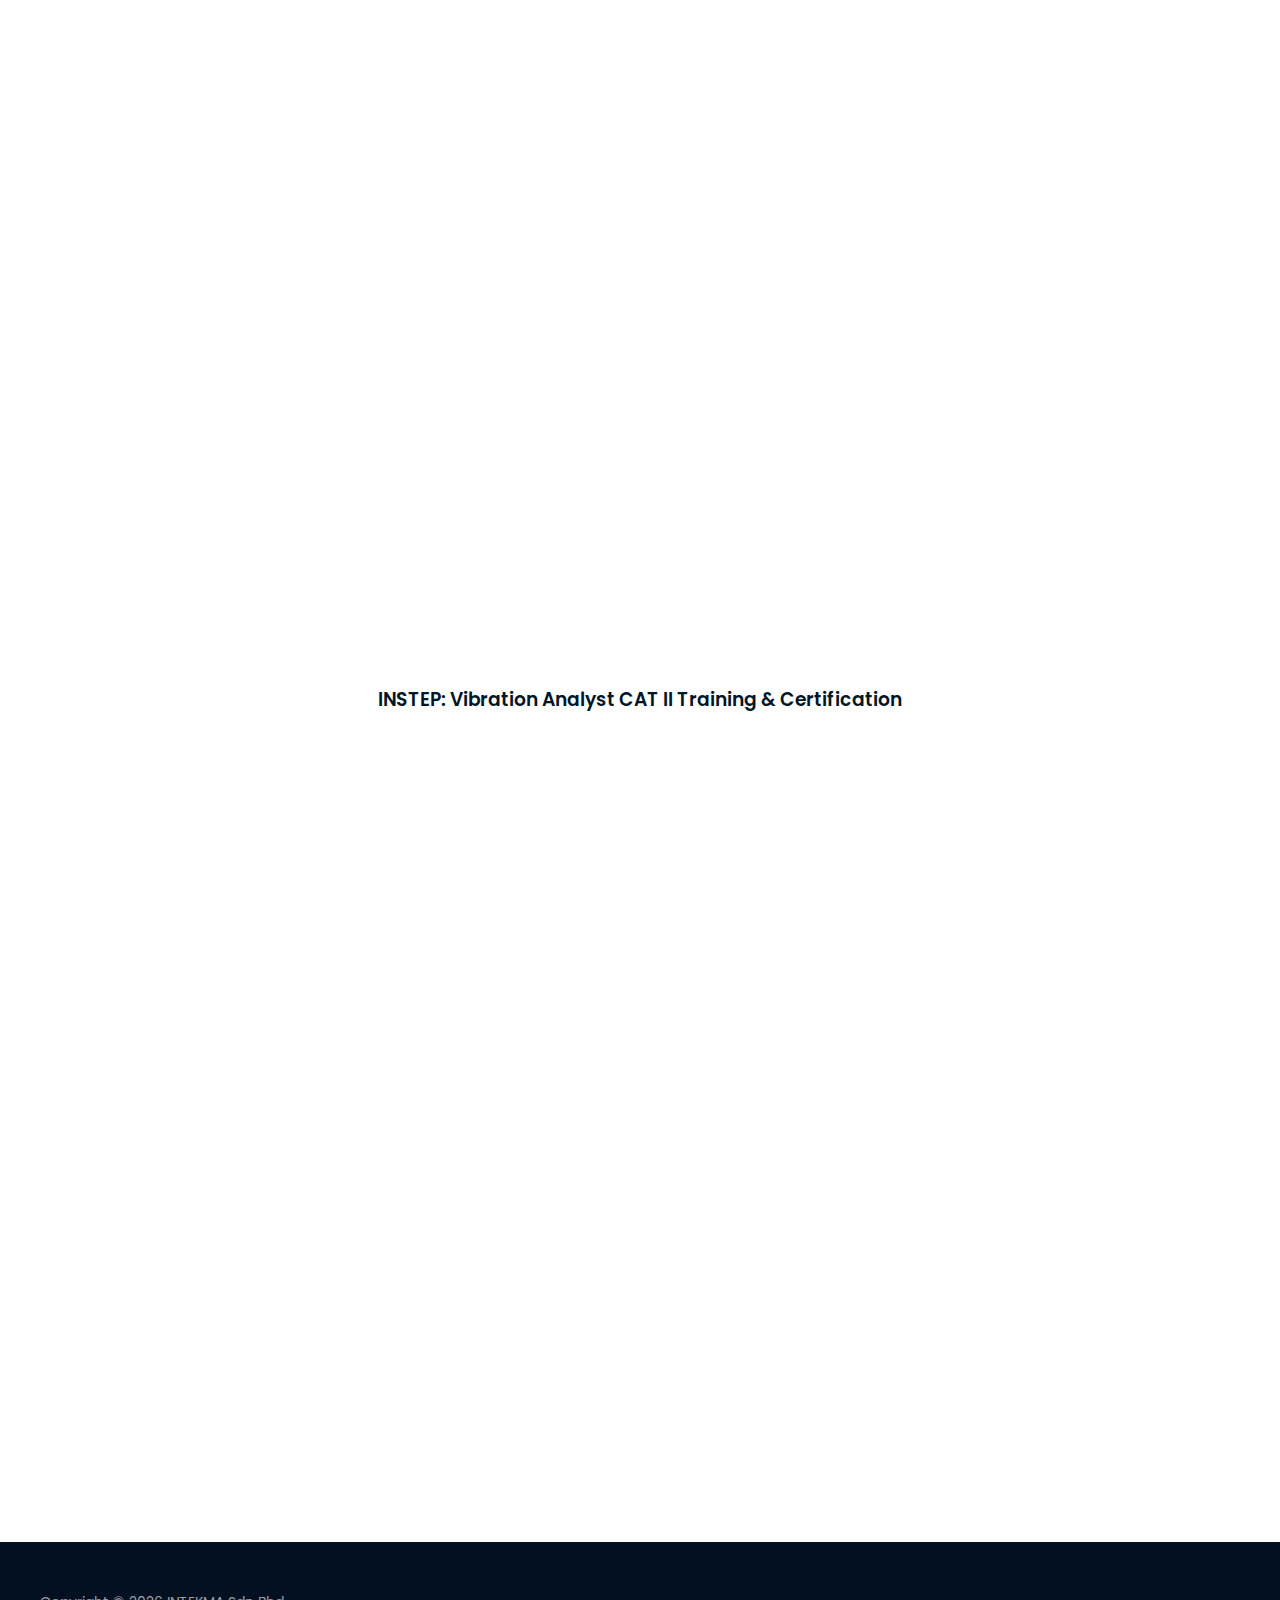
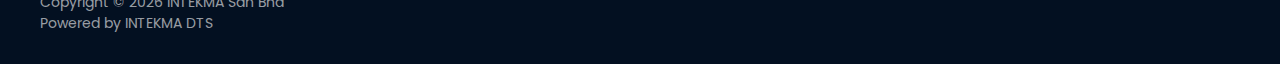
<file: training.html>
<!DOCTYPE html>
<html lang="en">
<head>
  <meta charset="UTF-8">
  <title>INTEKMA | Services</title>

  <!-- Bootstrap -->
  <link href="https://cdn.jsdelivr.net/npm/bootstrap@5.3.6/dist/css/bootstrap.min.css" rel="stylesheet" integrity="sha384-4Q6Gf2aSP4eDXB8Miphtr37CMZZQ5oXLH2yaXMJ2w8e2ZtHTl7GptT4jmndRuHDT" crossorigin="anonymous">
  <!-- Personalized css -->
  <link rel="stylesheet" href="style.css">

</head>
<body>

  <!-- NAVBAR SECTION -->
  <section>
    <nav class="navbar navbar-expand-lg">
      <div class="container-fluid">
        <a class="navbar-brand" href="index.html">
          <img src="images/cropped-cropped-logo-light-1-296x83.png" alt="INTEKMA Logo" width="160" height="50" class="d-inline-block align-text-top">
          <!-- Intekma Sdn Bhd -->
        </a>
        <button class="navbar-toggler" type="button" data-bs-toggle="collapse" data-bs-target="#navbarTogglerDemo02" aria-controls="navbarTogglerDemo02" aria-expanded="false" aria-label="Toggle navigation">
          <span class="navbar-toggler-icon"></span>
        </button>
        <div class="collapse navbar-collapse" id="navbarTogglerDemo02">
          <ul class="navbar-nav ms-auto mb-2 mb-lg-0 nav-underline">
            <li class="nav-item">
              <a class="nav-link" href="index.html">Home</a>
            </li>
            <li class="nav-item">
              <a class="nav-link" href="services.html">Services</a>
            </li>
            <li class="nav-item">
              <a class="nav-link" href="product.html">Products</a>
            </li>
            <li class="nav-item">
              <a class="nav-link active" aria-current="page" href="training.html">Trainings</a>
            </li>
            <li class="nav-item">
              <a class="nav-link" href="contact.html">Contact</a>
            </li>
            <li class="nav-item">
              <a class="nav-link cta" href="mailto:azmi@intekma.net">Take Action</a>
            </li>
          </ul>
        </div>
      </div>
    </nav>
  </section>

  <section>
    <!-- TRAINING HERO SECTION -->
    <section class="hero training-hero">
      <div class="hero-text">
        <h1>CERTIFIED TRAININGS</h1>
      </div>
      <a href="#training-list" class="btn">OUR TRAININGS</a>
    </section>
  </section>

 <!-- TRAINING LIST SECTION -->
<section id="training-list">
 <div class="training-highlight">
    <div class="training-image">
      <img src="images/mobius-training.jpg" alt="Mobius Training Poster">
    </div>
    <div class="training-info">
      <p class="iso">ISO 18436 - 2<br><span>Category I - III</span></p>
      <h2>VIBRATION ANALYST<br>TRAINING & CERTIFICATION</h2>
    </div>
  </div>

  <!-- Public Training Schedule -->
  <div class="training-schedule">
      <a href="INTEKMA 2026 TRAINING CALENDAR_v3.pdf" download>
        <img src="images/training-schedule-2026.png" alt="Public Training Schedule 2026" style="max-width:1000px;width:100%;height:auto">
      </a>
      <p class="mt-2"><a href="INTEKMA 2026 TRAINING CALENDAR_v3.pdf" download>Download Training Schedule 2026 (PDF)</a></p>
  </div>

  <!-- Training Gallery -->
  <section class="training-gallery container py-4">
    <div class="row mb-5">
      <div class="col-12">
        <h3 class="mb-4 text-center">Vibration Analyst CAT II Training & Certification</h3>
      </div>
      <div class="col-md-3 col-6 mb-4">
        <div class="card h-100 shadow-sm gallery-card">
          <img src="images/cat2_1.jpg" class="card-img-top img-fluid rounded" alt="">
        </div>
      </div>
      <div class="col-md-3 col-6 mb-4">
        <div class="card h-100 shadow-sm gallery-card">
          <img src="images/cat2_2.jpg" class="card-img-top img-fluid rounded" alt="">
        </div>
      </div>
      <div class="col-md-3 col-6 mb-4">
        <div class="card h-100 shadow-sm gallery-card">
          <img src="images/cat2_3.jpg" class="card-img-top img-fluid rounded" alt="">
        </div>
      </div>
      <div class="col-md-3 col-6 mb-4">
        <div class="card h-100 shadow-sm gallery-card">
          <img src="images/cat2_4.jpg" class="card-img-top img-fluid rounded" alt="">
        </div>
      </div>
    </div>
    <div class="row mb-5">
      <div class="col-12">
        <h3 class="mb-4 text-center">MLNG: Vibration Analyst CAT I Training & Certification</h3>
      </div>
      <div class="col-md-3 col-6 mb-4">
        <div class="card h-100 shadow-sm gallery-card">
          <img src="images/mlng_1.jpg" class="card-img-top img-fluid rounded" alt="">
        </div>
      </div>
      <div class="col-md-3 col-6 mb-4">
        <div class="card h-100 shadow-sm gallery-card">
          <img src="images/mlng_2.jpg" class="card-img-top img-fluid rounded" alt="">
        </div>
      </div>
      <div class="col-md-3 col-6 mb-4">
        <div class="card h-100 shadow-sm gallery-card">
          <img src="images/mlng_3.jpg" class="card-img-top img-fluid rounded" alt="">
        </div>
      </div>
      <div class="col-md-3 col-6 mb-4">
        <div class="card h-100 shadow-sm gallery-card">
          <img src="images/mlng_4.jpg" class="card-img-top img-fluid rounded" alt="">
        </div>
      </div>
    </div>
    <div class="row mb-3">
      <div class="col-12">
        <h3 class="mb-4 text-center">INSTEP: Vibration Analyst CAT II Training & Certification</h3>
      </div>
      <div class="col-md-3 col-6 mb-4">
        <div class="card h-100 shadow-sm gallery-card">
          <img src="images/instep_1.jpg" class="card-img-top img-fluid rounded" alt="">
        </div>
      </div>
      <div class="col-md-3 col-6 mb-4">
        <div class="card h-100 shadow-sm gallery-card">
          <img src="images/instep_2.jpg" class="card-img-top img-fluid rounded" alt="">
        </div>
      </div>
      <div class="col-md-3 col-6 mb-4">
        <div class="card h-100 shadow-sm gallery-card">
          <img src="images/instep_3.jpg" class="card-img-top img-fluid rounded" alt="">
        </div>
      </div>
      <div class="col-md-3 col-6 mb-4">
        <div class="card h-100 shadow-sm gallery-card">
          <img src="images/instep_4.jpg" class="card-img-top img-fluid rounded" alt="">
        </div>
      </div>
    </div>
  </section>
</section>
<style>
  .gallery-card {
    transition: transform 0.2s, box-shadow 0.2s;
    border-radius: 16px;
    overflow: hidden;
    opacity: 0;
    transform: translateY(40px) scale(0.98);
    transition: opacity 0.7s cubic-bezier(0.22, 1, 0.36, 1), transform 0.7s cubic-bezier(0.22, 1, 0.36, 1);
  }
  .gallery-card.visible {
    opacity: 1;
    transform: none;
  }
  .gallery-card:hover {
    transform: translateY(-6px) scale(1.03);
    box-shadow: 0 8px 32px rgba(0,0,0,0.18);
  }
  .gallery-card img {
    height: 180px;
    object-fit: cover;
    width: 100%;
    border-radius: 12px;
    transition: transform 0.5s cubic-bezier(0.22, 1, 0.36, 1), box-shadow 0.3s;
  }
  .gallery-card:hover img {
    transform: scale(1.08) rotate(-2deg);
    box-shadow: 0 12px 32px rgba(0,0,0,0.22);
  }
  @media (max-width: 767px) {
    .gallery-card img {
      height: 120px;
    }
  }
</style>
  
  <!-- FOOTER -->
  <footer class="footer">
    <div>Copyright © 2026 INTEKMA Sdn Bhd</div>
    <div>Powered by INTEKMA DTS</div>
  </footer>

  <script src="https://cdn.jsdelivr.net/npm/@popperjs/core@2.11.8/dist/umd/popper.min.js" integrity="sha384-I7E8VVD/ismYTF4hNIPjVp/Zjvgyol6VFvRkX/vR+Vc4jQkC+hVqc2pM8ODewa9r" crossorigin="anonymous"></script>
  <script src="https://cdn.jsdelivr.net/npm/bootstrap@5.3.6/dist/js/bootstrap.min.js" integrity="sha384-RuyvpeZCxMJCqVUGFI0Do1mQrods/hhxYlcVfGPOfQtPJh0JCw12tUAZ/Mv10S7D" crossorigin="anonymous"></script>
  <script>
    document.addEventListener('DOMContentLoaded', () => {
  // Reveal for training gallery cards
  const galleryCards = document.querySelectorAll('.gallery-card');
  const revealGallery = () => {
    galleryCards.forEach(card => {
      const rect = card.getBoundingClientRect();
      if (rect.top < window.innerHeight - 100) {
        card.classList.add('visible');
      }
    });
  };
  window.addEventListener('scroll', revealGallery);
  revealGallery();
});

  </script>

</body>
</html>
</file>
<file: style.css>
/* ====================================================
           INTEKMA Brand Colour Palette Reference
   ====================================================

   -- Deep Blue      : #0c2a44   (Primary Dark Background)
   -- Gold Yellow    : #d4a000   (CTA Buttons)
   -- Highlight Gold : #f8b400   (Accent)
   -- Text Grey      : #ccc      (Muted Text)
   -- Light Text     : #e0e0e0   (Bright Text on Dark)
   -- Heading Black  : #011627   (Headings / Titles)
   -- Section White  : #f9f8f8   (CTA Backgrounds)

   ==================================================== */

  @import url('https://fonts.googleapis.com/css2?family=Poppins:ital,wght@0,100;0,200;0,300;0,400;0,500;0,600;0,700;0,800;0,900;1,100;1,200;1,300;1,400;1,500;1,600;1,700;1,800;1,900&display=swap');

  :root {
   --deep-blue: #0c2a44;
   --gold: #d4a000;
   --highlight: #f8b400;
   --text-grey: #ccc;
   --text-light: #e0e0e0;
   --heading-dark: #011627;
   --section-light: #f9f8f8;
   --text-darkgrey: #6c757d;
 }

 html {
   scroll-behavior: smooth;
 }


 * {
   margin: 0;
   padding: 0;
   box-sizing: border-box;
   font-family: 'Poppins', sans-serif !important;
 }

 body {
   font-family: 'Poppins', Arial, sans-serif;
   background-color: #fff;
   color: #222;
   overflow-x: hidden;
 }

 /* NAVBAR */
 .navbar {
   display: flex;
   box-shadow: 0 2px 10px rgba(0, 0, 0, 0.2);
   justify-content: space-between;
   align-items: center;
   background-color: #031021 !important;
   padding: 10px 40px;
   position: fixed;
   top: 0;
   width: 100%;
   z-index: 9999;
   font-size: 15px;
 }

 /* Make nav text cleaner and spaced */
 .navbar-nav .nav-link {
   color: var(--text-light);
   font-weight: 400;
   margin-left: 1rem;
   transition: color 0.3s ease, border-bottom 0.3s ease;
   padding-bottom: 0.25rem;
 }

 .navbar-nav .nav-link:hover {
   color: var(--highlight);
 }

 /* Highlight the last TAKE ACTION link */
 .navbar-nav .nav-item:last-child .nav-link {
   background-color: var(--gold);
   color: #000 !important;
   border-radius: 6px;
   padding: 0.4rem 1rem;
   margin-left: 1.5rem;
   transition: background-color 0.3s ease;
 }

 .navbar-nav .nav-item:last-child .nav-link:hover {
   background-color: var(--highlight);
   color: var(--heading-dark) !important;
   border-bottom: none;
 }

 /* Keep brand logo vertically aligned */
 .navbar-brand img {
   vertical-align: middle;
 }

 /* Style the active nav link */
 .navbar-nav .nav-link.active {
   color: var(--highlight);
   padding: 0.4rem 0.75rem;
   font-weight: bold;
 }

 /* Light toggler for dark navbar */
 .navbar-toggler {
   border-color: rgba(255, 255, 255, 0.3);
 }

 .navbar-toggler-icon {
   background-image: url("data:image/svg+xml,%3csvg xmlns='http://www.w3.org/2000/svg' viewBox='0 0 30 30'%3e%3cpath stroke='rgba%28255, 255, 255, 0.85%29' stroke-linecap='round' stroke-miterlimit='10' stroke-width='2' d='M4 7h22M4 15h22M4 23h22'/%3e%3c/svg%3e");
 }

 /* HERO SECTION */
 .hero {
   position: relative;
   background-size: cover;
   background-attachment: fixed;
   color: white;
   text-align: center;
   height: 85vh;
   display: flex;
   flex-direction: column;
   justify-content: center;
   align-items: center;
   padding: 0 20px;
   z-index: 1;
 }

 .hero::before {
   content: '';
   position: absolute;
   inset: 0;
   background: linear-gradient(160deg, rgba(1, 22, 39, 0.75), rgba(12, 42, 68, 0.55));
   z-index: 0;
 }

 .home-hero {
   background: url('images/home_hero_section.jpg') no-repeat center center;
   background-size: cover;
   background-attachment: fixed;
   padding: 140px 20px;
   color: white;
   text-align: center;
 }

 .corebusiness-hero {
   background: url('images/home_hero_section_2.jpg') no-repeat center center;
   background-size: cover;
   background-attachment: fixed;
   padding: 140px 20px;
   color: white;
   text-align: center;
   height: auto;
 }

 .service-hero {
   background: url('images/service_hero.png') no-repeat center center;
   background-size: cover;
   background-attachment: fixed;
   padding: 140px 20px;
   color: white;
   text-align: center;
 }

 .dark-section {
   position: relative;
   background-image: url('images/12.jpg');
   background-size: cover;
   background-attachment: fixed;
   color: white;
   display: flex;
   justify-content: space-around;
   flex-wrap: wrap;
   padding: 50px 20px;
 }

 .dark-section::before {
   content: '';
   position: absolute;
   inset: 0;
   background: rgba(0, 0, 0, 0.6);
   z-index: 0;
 }

 .dark-section > * {
   position: relative;
   z-index: 1;
 }

 .hero h1, .hero .btn {
   position: relative;
   z-index: 1;
 }

 .hero-text h1 {
   font-size: 52px;
   margin-bottom: 20px;
   color: #fff;
   font-weight: 700;
   letter-spacing: 1px;
   text-shadow: 0 2px 20px rgba(0, 0, 0, 0.3);
 }

 .hero p {
   font-size: 20px;
   margin-bottom: 30px;
   color: rgba(255, 255, 255, 0.9);
   font-weight: 300;
   letter-spacing: 2px;
   text-transform: uppercase;
 }

 .btn {
   background-color: var(--highlight);
   color: black;
   padding: 14px 32px;
   text-decoration: none;
   display: inline-block;
   margin-top: 20px;
   border-radius: 6px;
   font-weight: 600;
   font-size: 14px;
   letter-spacing: 1px;
   text-transform: uppercase;
   transition: all 0.3s ease;
 }

 .btn:hover {
   background-color: var(--gold);
   color: #000;
   transform: translateY(-2px);
   box-shadow: 0 4px 15px rgba(248, 180, 0, 0.4);
 }

 /* EACH SECTION (REUSABLE CSS)*/

 .section {
   padding: 60px 20px;
   text-align: center;
 }

 .section-title {
   font-weight: 700;
   color: var(--heading-dark);
   font-size: 30px;
   line-height: 1.4;
   margin-bottom: 10px;
 }

 .section-subtitle {
   font-size: 1.1rem;
   font-weight: 400;
   color: var(--text-darkgrey);
   margin-bottom: 40px;
   line-height: 1.6;
 }

 /* ABOUT SECTION */
 .about-section {
   padding: 100px 20px;
   text-align: center;
   background: var(--section-light);
 }

 .about-container {
   max-width: 1100px;
   margin: 0 auto;
 }

 .about-quote {
   font-style: italic;
   font-size: 1.05rem;
   line-height: 1.9;
   color: #444;
   margin: 0 auto 40px;
   text-align: left;
   max-width: 900px;
   padding: 24px 24px 24px 28px;
   border-left: 4px solid var(--highlight);
   background: #fff;
   border-radius: 0 8px 8px 0;
   box-shadow: 0 2px 12px rgba(0, 0, 0, 0.04);
 }

 .about-stats {
   display: flex;
   justify-content: center;
   gap: 60px;
   margin: 50px auto 40px;
   max-width: 800px;
   flex-wrap: wrap;
 }

 .about-stat {
   text-align: center;
 }

 .about-stat .stat-number {
   display: block;
   font-size: 2.5rem;
   font-weight: 700;
   color: var(--highlight);
   line-height: 1.2;
 }

 .about-stat .stat-label {
   font-size: 0.9rem;
   color: var(--text-darkgrey);
   text-transform: uppercase;
   letter-spacing: 1px;
   font-weight: 500;
 }

 .about-btn {
   background-color: var(--heading-dark);
   color: #fff;
   padding: 14px 32px;
   border-radius: 6px;
   text-decoration: none;
   font-weight: 600;
   font-size: 14px;
   letter-spacing: 1px;
   text-transform: uppercase;
   transition: all 0.3s ease;
 }

 .about-btn:hover {
   background-color: var(--highlight);
   color: #000;
   transform: translateY(-2px);
   box-shadow: 0 4px 15px rgba(248, 180, 0, 0.3);
 }

 /* CLIENT SECTION */

 .client-section {
   background-color: #fff;
   padding: 80px 20px;
   text-align: center;
 }

 .client-container {
   max-width: 1200px;
   margin: 0 auto;
 }

 /* SWIPER CLIENT */

 .swiper {
   width: 100%;
   padding: 40px 0;
   background-color: #fff;
   pointer-events: none;
 }

 .swiper-slide {
   width: 130px;
   height: 130px;
   background-color: #fff;
   display: flex;
   align-items: center;
   justify-content: center;
   border-radius: 12px;
   border: 1px solid #eee;
   box-shadow: 0 2px 8px rgba(0, 0, 0, 0.06);
   overflow: hidden;
   transition: box-shadow 0.3s ease;
 }

 .logo-wrapper {
   width: 100%;
   height: 130px;
   display: flex;
   align-items: center;
   justify-content: center;
   padding: 12px;
 }

 .logo-wrapper img {
   max-height: 100%;
   max-width: 100%;
   object-fit: contain;
   filter: grayscale(30%);
   opacity: 0.85;
   transition: all 0.3s ease;
 }

 .swiper-wrapper {
   transition-timing-function: linear !important;
 }

 /* CORE BUSINESS SECTION */
 .corebusiness-card-wrapper {
   display: grid;
   grid-template-columns: 1fr 1fr;
   gap: 24px;
   padding: 2rem 1rem;
   position: relative;
   z-index: 2;
   max-width: 1200px;
   margin: 0 auto;
 }

 .corebusiness-card {
   display: flex;
   background-color: rgba(12, 42, 68, 0.85);
   backdrop-filter: blur(8px);
   border: 1px solid rgba(255, 255, 255, 0.08);
   border-radius: 14px;
   text-decoration: none;
   color: #1a1a1a;
   padding: 1.25rem 1.5rem;
   gap: 1.5rem;
   max-width: 600px;
   box-shadow: 0 8px 30px rgba(0, 0, 0, 0.15);
   opacity: 0;
   transform: translateY(30px);
   transition: all 0.6s ease;
 }

 .corebusiness-card.visible {
   opacity: 1;
   transform: translateY(0);
 }

 .corebusiness-card:hover {
   transform: translateY(-5px);
   box-shadow: 0 12px 40px rgba(0, 0, 0, 0.25);
   border-color: rgba(248, 180, 0, 0.2);
 }

 .corebusiness-card-img-wrap {
   flex-shrink: 0;
   width: 150px;
   aspect-ratio: 2 / 3;
   overflow: hidden;
   border-radius: 12px;
 }

 .corebusiness-card-image {
   width: 100%;
   height: 100%;
   object-fit: cover;
   display: block;
   transition: transform 0.4s ease;
 }

 .corebusiness-card:hover .corebusiness-card-image {
   transform: scale(1.05);
 }

 .corebusiness-card-info {
   text-align: left;
   display: flex;
   flex-direction: column;
   justify-content: center;
   gap: 0.75rem;
   flex: 1;
 }

 .corebusiness-card-info h3 {
   font-size: 1.3rem;
   margin: 0;
   color: #fff;
   font-weight: 600;
 }

 .corebusiness-card-info ul {
   font-size: 0.85rem;
   line-height: 1.6;
   margin: 0;
   color: rgba(255, 255, 255, 0.7);
   padding-left: 1.2rem;
 }

 .corebusiness-card-info p {
   font-size: 0.9rem;
   line-height: 1.5;
   margin: 0;
   color: var(--text-darkgrey);
 }

 .corebusiness-subtitle h2 {
   font-size: 30px;
   line-height: 1.6;
   color: #fff;
   margin-bottom: 15px;
   font-weight: 700;
   position: relative;
   z-index: 2;
   text-shadow: 0 2px 10px rgba(0, 0, 0, 0.3);
 }

 /* Responsive */
 @media screen and (max-width: 991px) {
   .corebusiness-card-wrapper {
     grid-template-columns: 1fr;
   }

   .corebusiness-card {
     max-width: 100%;
   }
 }

 @media screen and (max-width: 767px) {
   .corebusiness-card {
     flex-direction: column;
     align-items: center;
     text-align: center;
   }

   .corebusiness-card-img-wrap {
     width: 100%;
     aspect-ratio: 3 / 2;
     max-width: 100%;
   }

   .corebusiness-card-info h3 {
     font-size: 1.3rem;
   }

   .corebusiness-card-info p {
     font-size: 0.95rem;
   }
 }

 .column {
   flex: 1 1 400px;
   margin: 20px;
   max-width: 500px;
 }

 h2, h3 {
   margin-bottom: 20px;
 }

 .highlight {
   font-weight: bold;
   font-size: 20px;
   margin-top: 20px;
 }

 .column p {
   line-height: 1.6;
 }

 .column p:not(.highlight) {
   color: var(--highlight);
 }

 /* Authorized Distributor */
 .distributor-section {
   padding: 60px 20px;
   text-align: center;
   background: #fff;
 }

 .distributor-section h2 {
   font-size: 30px;
   margin-bottom: 8px;
   color: var(--heading-dark);
   font-weight: 700;
 }

 .distributor-section p {
   color: var(--text-darkgrey);
   margin-bottom: 24px;
   font-size: 1rem;
 }

 .distributor-section img {
   width: 160px;
   transition: transform 0.3s ease;
 }

 .distributor-section img:hover {
   transform: scale(1.05);
 }

 /* CTA Section */
 .cta-section {
   background: linear-gradient(135deg, var(--heading-dark), var(--deep-blue));
   padding: 60px 20px;
 }

 .cta-container {
   max-width: 1000px;
   margin: 0 auto;
   display: flex;
   align-items: center;
   justify-content: center;
   gap: 30px;
   flex-wrap: wrap;
   text-align: center;
 }

 .cta-container h2 {
   font-size: 24px;
   font-weight: 600;
   margin: 0;
   color: #fff;
 }

 .cta-container .highlighted {
   color: var(--highlight);
 }

 .cta-button {
   background-color: var(--highlight);
   padding: 14px 32px;
   border-radius: 6px;
   color: black;
   text-decoration: none;
   font-weight: 700;
   font-size: 14px;
   letter-spacing: 1px;
   text-transform: uppercase;
   transition: all 0.3s ease;
 }

 .cta-button:hover {
   background-color: var(--gold);
   color: #000;
   transform: translateY(-2px);
   box-shadow: 0 4px 15px rgba(248, 180, 0, 0.4);
 }

 /* Footer */
 .footer {
   background-color: #031021;
   color: rgba(255, 255, 255, 0.6);
   padding: 50px 40px 30px;
   font-size: 14px;
 }

 .footer-content {
   max-width: 1200px;
   margin: 0 auto;
   display: grid;
   grid-template-columns: 2fr 1fr 1fr;
   gap: 40px;
 }

 .footer-col h4 {
   color: #fff;
   font-size: 16px;
   font-weight: 600;
   margin-bottom: 16px;
 }

 .footer-col p {
   line-height: 1.7;
   margin-bottom: 4px;
   color: rgba(255, 255, 255, 0.6);
 }

 .footer-col a {
   color: rgba(255, 255, 255, 0.6);
   text-decoration: none;
   transition: color 0.3s ease;
 }

 .footer-col a:hover {
   color: var(--highlight);
 }

 .footer-bottom {
   max-width: 1200px;
   margin: 30px auto 0;
   padding-top: 20px;
   border-top: 1px solid rgba(255, 255, 255, 0.1);
   display: flex;
   justify-content: space-between;
   align-items: center;
   color: rgba(255, 255, 255, 0.4);
   font-size: 13px;
 }

 @media screen and (max-width: 767px) {
   .footer-content {
     grid-template-columns: 1fr;
     gap: 24px;
   }
   .footer-bottom {
     flex-direction: column;
     gap: 8px;
     text-align: center;
   }
 }

 /* Service Section */
 .service-item {
   flex: 1 1 calc(33.333% - 40px);
   max-width: calc(33.333% - 40px);
   background-color: transparent;
   color: white;
   text-align: left;
 }

 .service-item img {
   width: 100%;
   height: auto;
   border-radius: 4px;
   margin-bottom: 15px;
 }

 .service-item h3 {
   font-size: 18px;
   font-weight: 600;
   margin-bottom: 10px;
   color:#111;
 }

 .service-item p {
   font-size: 15px;
   color: #bbb;
   line-height: 1.6;
 }

 /* Products Section */
 .products-grid {
   display: flex;
   justify-content: center;
   gap: 40px;
   padding: 60px 40px;
   color: white;
   flex-wrap: wrap;
 }

 .product-item {
   max-width: 340px;
   width: 100%;
   background-color: var(--section-light);
   border-radius: 16px;
   border: 1px solid #eee;
   transition: transform 0.3s ease, box-shadow 0.3s ease;
 }

 .product-item:hover {
   transform: translateY(-6px);
   box-shadow: 0 12px 32px rgba(0, 0, 0, 0.12);
 }

 .product-item img {
   max-width: 100%;
   height: 200px;
   margin: 20px 0;
   object-fit: contain;
 }

 .product-item h5 {
   font-size: 20px;
   font-weight: bold;
   margin-bottom: 10px;
   color: var(--heading-dark);
 }

 .product-button {
   background-color: var(--heading-dark);
   color: #fff;
   padding: 10px 24px;
   border-radius: 6px;
   text-decoration: none;
   margin-top: auto;
   font-weight: 600;
   font-size: 13px;
   letter-spacing: 0.5px;
   text-transform: uppercase;
   transition: all 0.3s ease;
 }

 .product-button:hover {
   background-color: var(--highlight);
   color: var(--heading-dark);
 }

 .product-item p {
   color: var(--text-darkgrey);
 }

 .product-hero {
   background: url('images/product_hero.jpg') no-repeat center center;
   background-size: cover;
   padding: 140px 20px;
   color: white;
   text-align: center;
   background-attachment: fixed;
 }

 /* Training Section */
 .training-hero {
   background: url('images/training_hero.jpg') no-repeat center center;
   background-size: cover;
   padding: 140px 20px;
   color: white;
   text-align: center;
   background-attachment: fixed;
 }

 .training-highlight {
   display: flex;
   flex-wrap: wrap;
   align-items: center;
   justify-content: center;
   gap: 40px;
   padding: 80px 20px;
 }

 .training-image img {
   max-width: 400px;
   width: 100%;
   height: auto;
   border-radius: 12px;
   box-shadow: 0 8px 24px rgba(0, 0, 0, 0.1);
 }

 .training-info {
   max-width: 600px;
 }

 .training-info .iso {
   font-weight: bold;
   color: var(--highlight);
   font-size: 22px;
   margin-bottom: 20px;
   line-height: 1.6;
 }

 .training-info .iso span {
   display: block;
   font-size: 20px;
   color: var(--highlight);
 }

 .training-info h2 {
   font-size: 32px;
   font-weight: 700;
   color: var(--heading-dark);
   line-height: 1.4;
 }

 .training-schedule {
   text-align: center;
   padding: 40px 20px;
 }

 .training-schedule img {
   max-width: 1000px;
   width: 100%;
   height: auto;
   border-radius: 8px;
 }

 .training-gallery {
   padding: 60px 40px;
   color: #fff;
   text-align: center;
 }

 .training-gallery h2 {
   font-size: 28px;
   font-weight: bold;
   margin-bottom: 40px;
 }

 .training-gallery h3 {
   color: var(--heading-dark);
   font-weight: 600;
 }

 .gallery-grid {
   display: grid;
   grid-template-columns: repeat(4, 1fr);
   gap: 20px;
   justify-items: center;
 }

 .gallery-grid img {
   width: 100%;
   max-width: 220px;
   height: auto;
   border-radius: 6px;
   object-fit: cover;
   box-shadow: 0 0 8px rgba(0,0,0,0.3);
 }

 /* Contact Section */
 .contact-section {
   padding: 80px 20px;
 }

 .contact-container {
   display: flex;
   flex-wrap: wrap;
   gap: 40px;
   max-width: 1100px;
   margin: 0 auto;
   justify-content: space-between;
 }

 .contact-column {
   flex: 1 1 400px;
   min-width: 280px;
 }

 .contact-column h2 {
   color: var(--heading-dark);
   margin-bottom: 15px;
   font-size: 22px;
   font-weight: 700;
   position: relative;
   padding-bottom: 10px;
 }

 .contact-column h2::after {
   content: '';
   position: absolute;
   bottom: 0;
   left: 50%;
   transform: translateX(-50%);
   width: 40px;
   height: 3px;
   background: var(--highlight);
   border-radius: 2px;
 }

 .contact-column p {
   line-height: 1.8;
   font-size: 15px;
   color: #555;
 }

 .contact-column a {
   color: var(--deep-blue);
   text-decoration: none;
   transition: color 0.3s ease;
 }

 .contact-column a:hover {
   color: var(--highlight);
 }

 .map-container {
   width: 100%;
   overflow: hidden;
   border-radius: 12px;
   box-shadow: 0 4px 20px rgba(0,0,0,0.08);
 }

 .map-container iframe {
   width: 100%;
   height: 350px;
   border: 0;
   display: block;
 }

 /* GLOBAL RESPONSIVE */
 @media screen and (max-width: 991px) {
   .hero-text h1 {
     font-size: 36px;
   }

   .hero p {
     font-size: 16px;
   }

   .about-stats {
     gap: 30px;
   }

   .products-grid {
     padding: 40px 20px;
     gap: 24px;
   }
 }

 @media screen and (max-width: 767px) {
   .navbar {
     padding: 10px 16px;
   }

   .hero {
     height: 70vh;
     background-attachment: scroll;
   }

   .home-hero, .corebusiness-hero, .service-hero, .product-hero, .training-hero {
     background-attachment: scroll;
     padding: 100px 16px;
   }

   .hero-text h1 {
     font-size: 28px;
   }

   .hero p {
     font-size: 14px;
     letter-spacing: 1px;
   }

   .section-title {
     font-size: 24px;
   }

   .section-subtitle {
     font-size: 1rem;
   }

   .about-section {
     padding: 60px 16px;
   }

   .about-quote {
     font-size: 0.95rem;
     padding: 16px 16px 16px 20px;
   }

   .about-stat .stat-number {
     font-size: 2rem;
   }

   .cta-container h2 {
     font-size: 20px;
   }

   .contact-container {
     gap: 24px;
   }

   .contact-column {
     text-align: center;
   }

   .gallery-grid {
     grid-template-columns: repeat(2, 1fr);
   }

   .training-highlight {
     padding: 40px 16px;
   }

   .training-info h2 {
     font-size: 24px;
   }

   .products-grid {
     gap: 16px;
     padding: 30px 16px;
   }
 }
</file>
